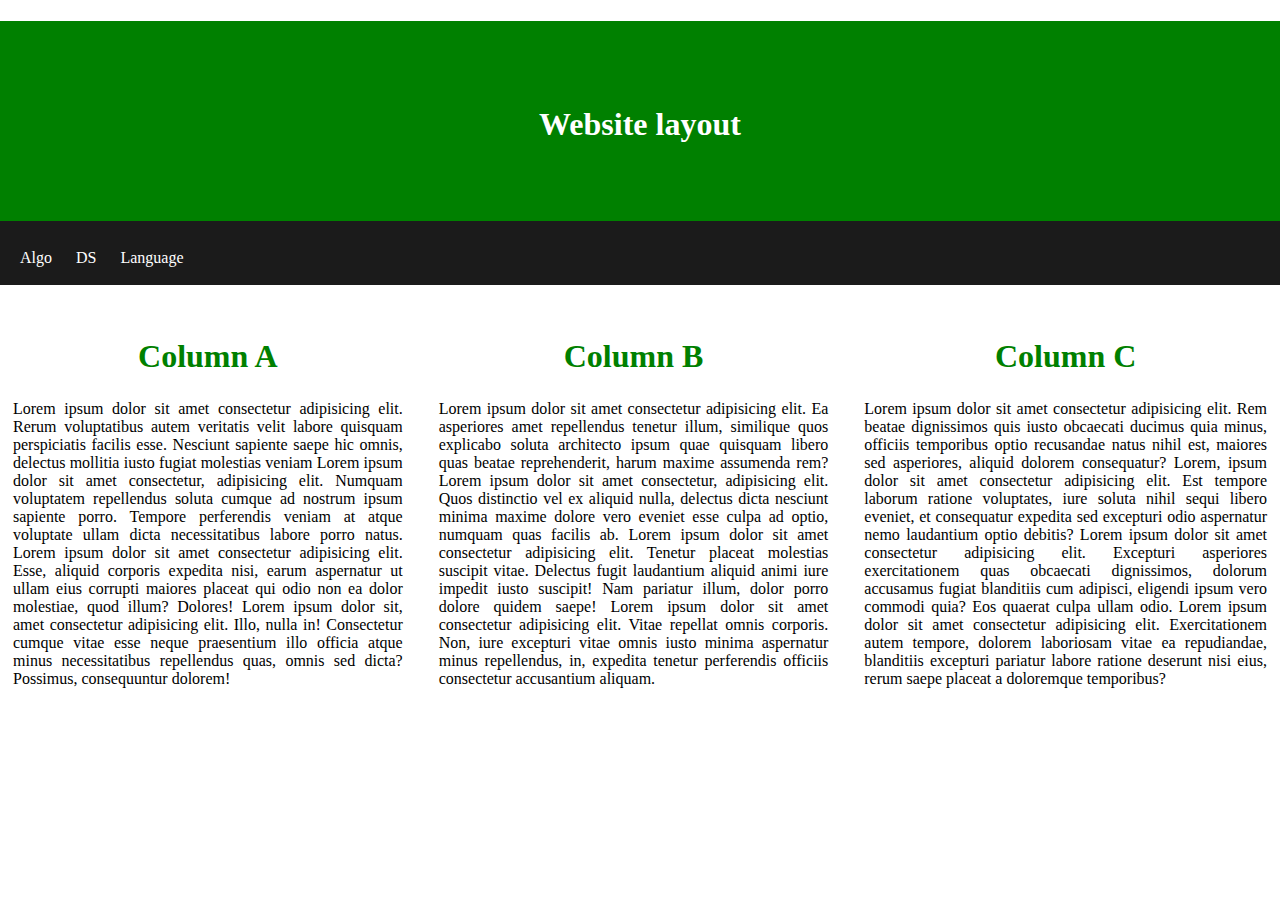
<file: Sir Ghous Assignments/Assignment 1/index.html>
<!DOCTYPE html>
<html lang="en">
  <head>
    <meta charset="UTF-8" />
    <meta name="viewport" content="width=device-width, initial-scale=1.0" />
    <title>Website layout</title>

    <style>
      #divv {
        background-color: green;
        height: 200px;
        width: 100%;
      }

      div > center > h1 {
        color: white;
        width: 100%;
        height: 700px;
      }

      #div2 {
        background-color: rgb(27, 27, 27);
        width: 100%;
        height: 40px;
        padding-top: 12px;
        padding-bottom: 12px;
      }
      body {
        margin: 0;
        padding: 0;
      }

      #p {
        color: white;
      }
      .td {
        color: green;
      }

      .lo {
        color: black;
      }
      #div3 {
        padding: 10px;
      }
      #h1 {
        padding-top: 85px;
      }
    </style>
  </head>
  <body>
    <div id="divv">
      <center>
        <h1 id="h1">Website layout</h1>
      </center>
    </div>
    <div id="div2">
      <p id="p">
        &nbsp;&nbsp;&nbsp;&nbsp;&nbsp;Algo&nbsp;&nbsp;&nbsp;&nbsp;&nbsp;
        DS&nbsp;&nbsp;&nbsp;&nbsp;&nbsp; Language
      </p>
    </div>
    <br />
    <div id="div3">
      <center>
        <table>
          <tr>
            <td class="td">
              <h1 align="center">Column A</h1>
            </td>
            <td></td>
            <td class="td">
              <h1 align="center">Column B</h1>
            </td>
            <td></td>
            <td class="td"><h1 align="center">Column C</h1></td>
          </tr>
          <tr>
            <td align="justify" class="lo">
              Lorem ipsum dolor sit amet consectetur adipisicing elit. Rerum
              voluptatibus autem veritatis velit labore quisquam perspiciatis
              facilis esse. Nesciunt sapiente saepe hic omnis, delectus mollitia
              iusto fugiat molestias veniam Lorem ipsum dolor sit amet
              consectetur, adipisicing elit. Numquam voluptatem repellendus
              soluta cumque ad nostrum ipsum sapiente porro. Tempore perferendis
              veniam at atque voluptate ullam dicta necessitatibus labore porro
              natus. Lorem ipsum dolor sit amet consectetur adipisicing elit.
              Esse, aliquid corporis expedita nisi, earum aspernatur ut ullam
              eius corrupti maiores placeat qui odio non ea dolor molestiae,
              quod illum? Dolores! Lorem ipsum dolor sit, amet consectetur
              adipisicing elit. Illo, nulla in! Consectetur cumque vitae esse
              neque praesentium illo officia atque minus necessitatibus
              repellendus quas, omnis sed dicta? Possimus, consequuntur dolorem!
            </td>
            <td>&nbsp;&nbsp;&nbsp;&nbsp;&nbsp;&nbsp;&nbsp;</td>
            <td class="lo" align="justify">
              Lorem ipsum dolor sit amet consectetur adipisicing elit. Ea
              asperiores amet repellendus tenetur illum, similique quos
              explicabo soluta architecto ipsum quae quisquam libero quas beatae
              reprehenderit, harum maxime assumenda rem? Lorem ipsum dolor sit
              amet consectetur, adipisicing elit. Quos distinctio vel ex aliquid
              nulla, delectus dicta nesciunt minima maxime dolore vero eveniet
              esse culpa ad optio, numquam quas facilis ab. Lorem ipsum dolor
              sit amet consectetur adipisicing elit. Tenetur placeat molestias
              suscipit vitae. Delectus fugit laudantium aliquid animi iure
              impedit iusto suscipit! Nam pariatur illum, dolor porro dolore
              quidem saepe! Lorem ipsum dolor sit amet consectetur adipisicing
              elit. Vitae repellat omnis corporis. Non, iure excepturi vitae
              omnis iusto minima aspernatur minus repellendus, in, expedita
              tenetur perferendis officiis consectetur accusantium aliquam.
            </td>
            <td>&nbsp;&nbsp;&nbsp;&nbsp;&nbsp;&nbsp;&nbsp;</td>
            <td class="lo" align="justify">
              Lorem ipsum dolor sit amet consectetur adipisicing elit. Rem
              beatae dignissimos quis iusto obcaecati ducimus quia minus,
              officiis temporibus optio recusandae natus nihil est, maiores sed
              asperiores, aliquid dolorem consequatur? Lorem, ipsum dolor sit
              amet consectetur adipisicing elit. Est tempore laborum ratione
              voluptates, iure soluta nihil sequi libero eveniet, et consequatur
              expedita sed excepturi odio aspernatur nemo laudantium optio
              debitis? Lorem ipsum dolor sit amet consectetur adipisicing elit.
              Excepturi asperiores exercitationem quas obcaecati dignissimos,
              dolorum accusamus fugiat blanditiis cum adipisci, eligendi ipsum
              vero commodi quia? Eos quaerat culpa ullam odio. Lorem ipsum dolor
              sit amet consectetur adipisicing elit. Exercitationem autem
              tempore, dolorem laboriosam vitae ea repudiandae, blanditiis
              excepturi pariatur labore ratione deserunt nisi eius, rerum saepe
              placeat a doloremque temporibus?
            </td>
          </tr>
        </table>
      </center>
    </div>
  </body>
</html>
</file>
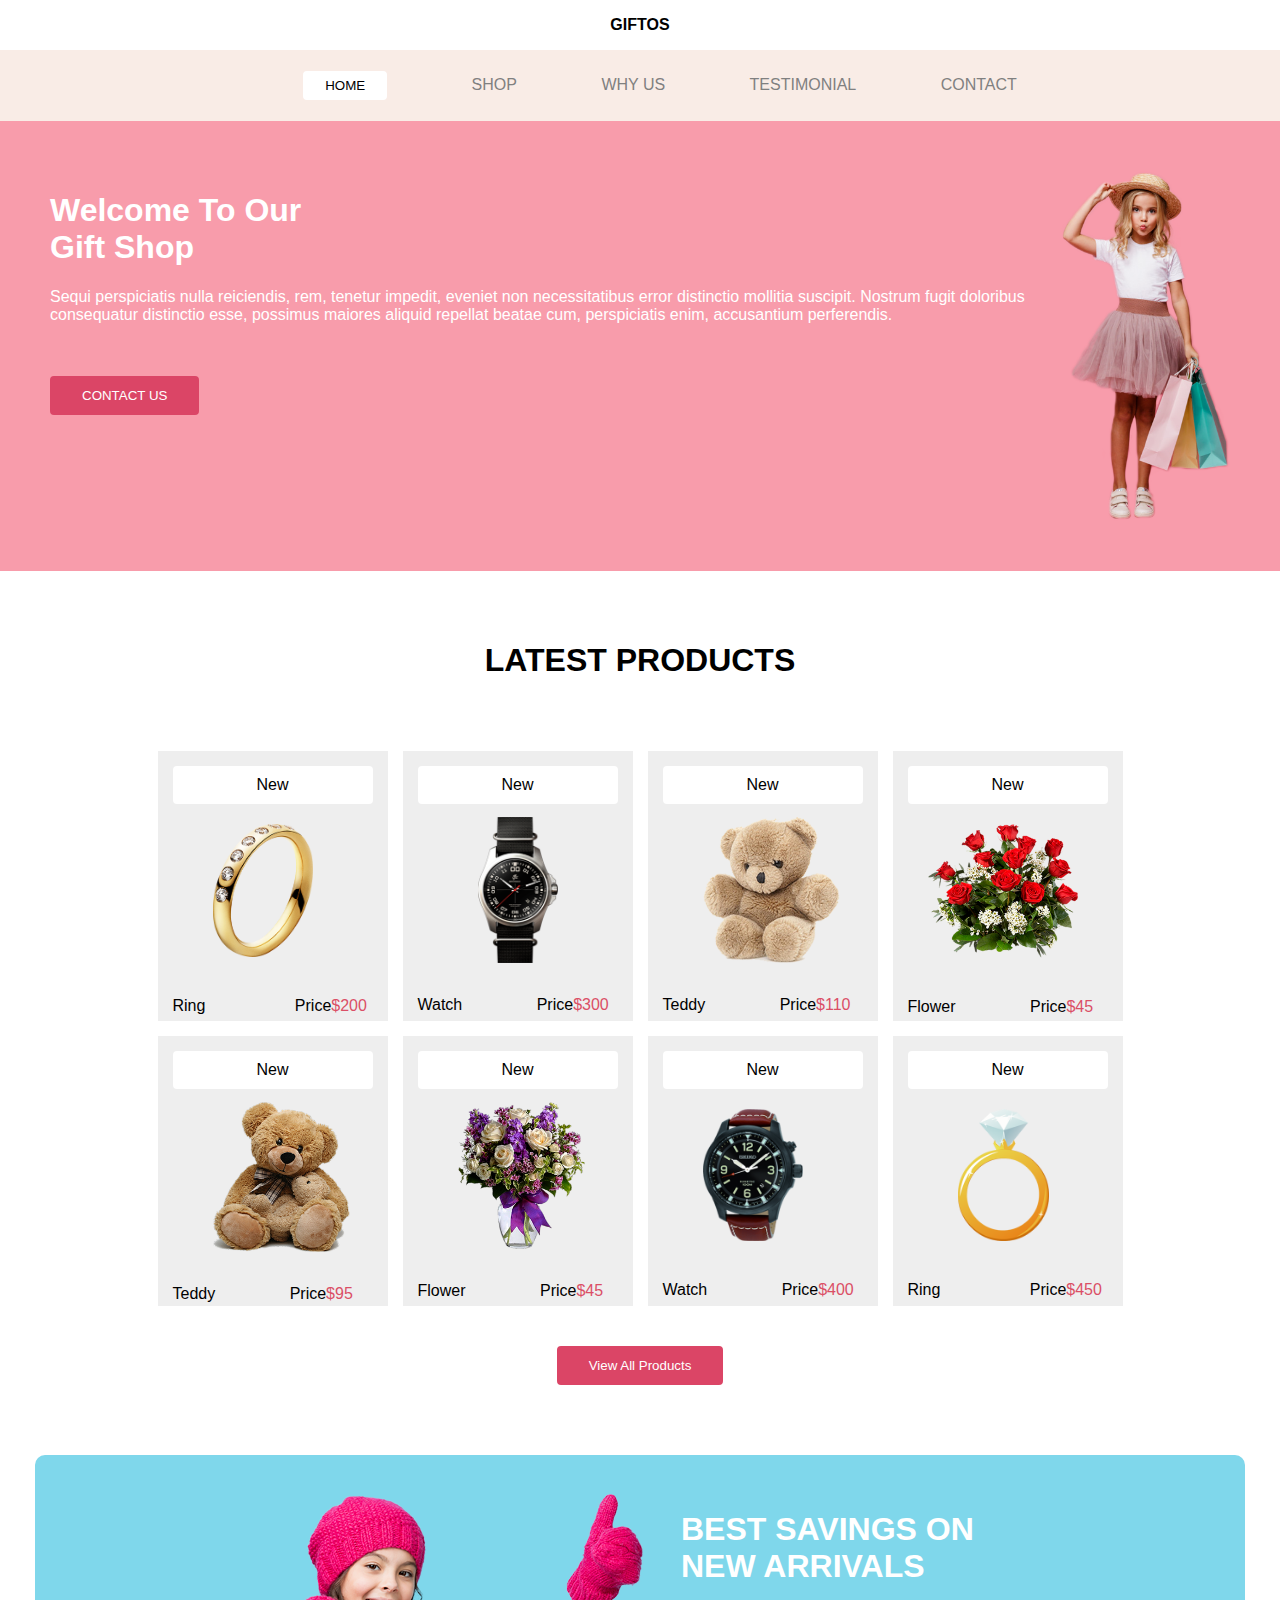
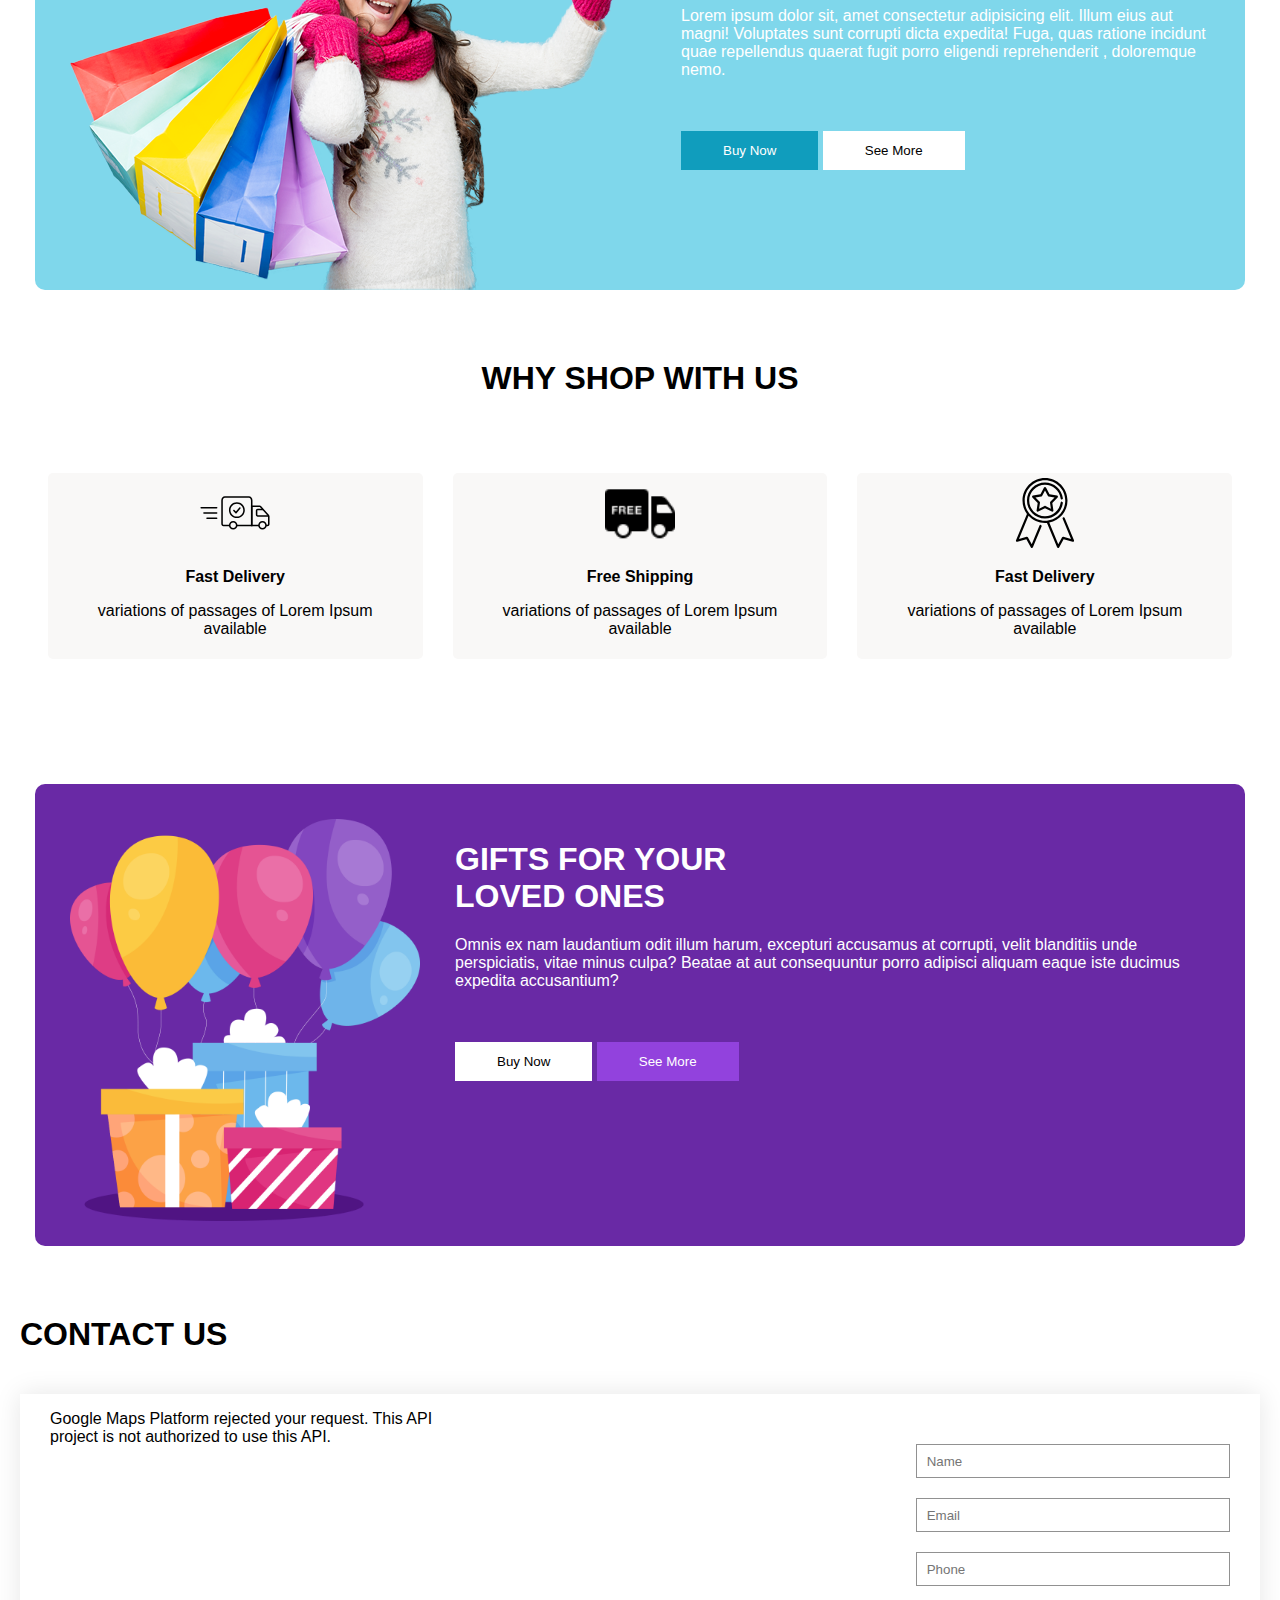
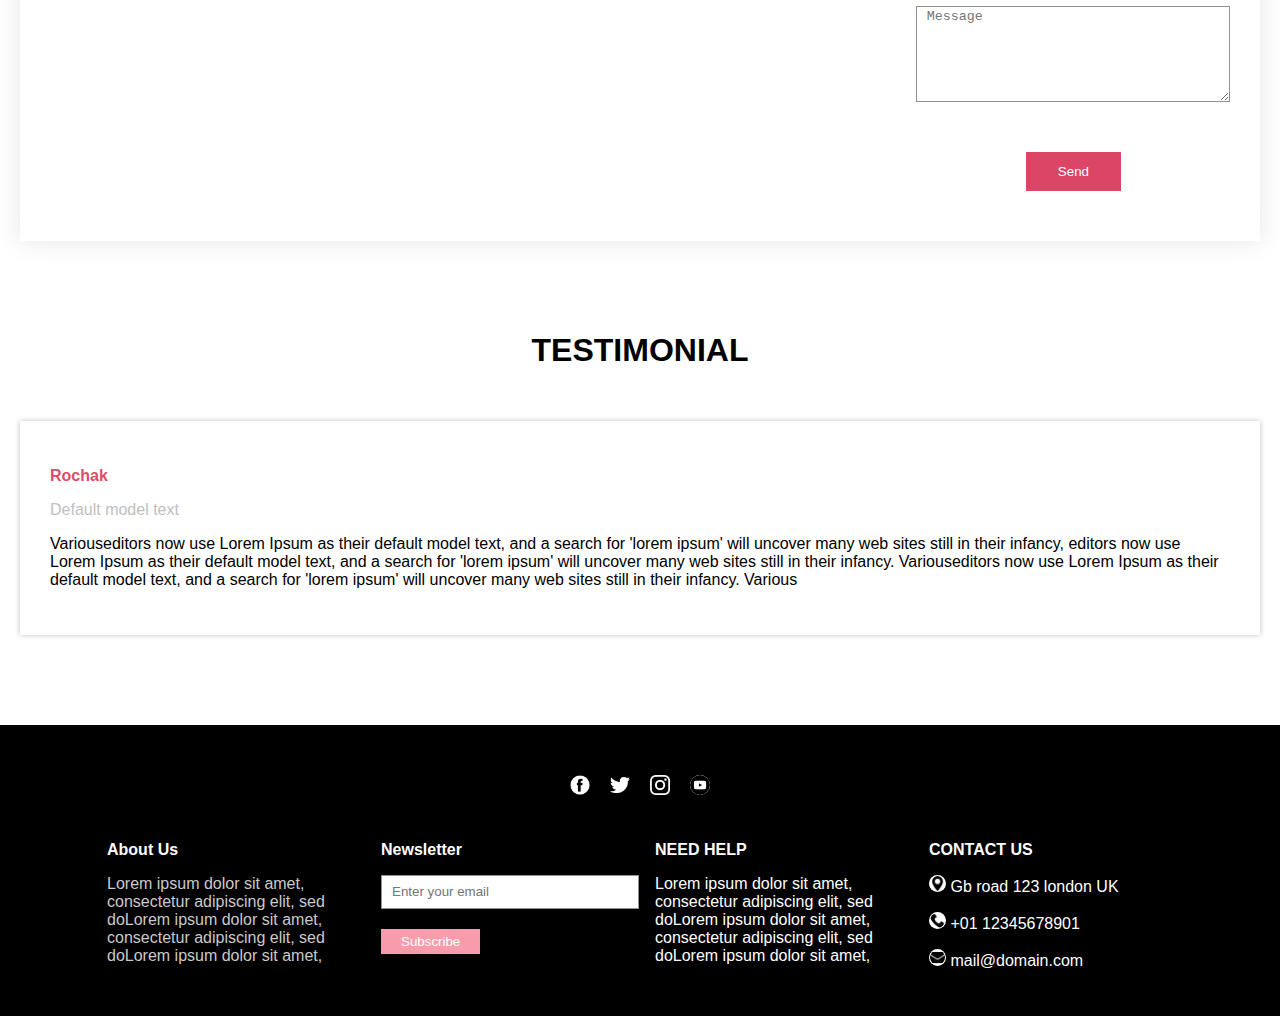
<file: Sir Khurram khan/Assignment 2/index.html>
<!DOCTYPE html>
<html lang="en">
<head>
    <meta charset="UTF-8">
    <meta name="viewport" content="width=device-width, initial-scale=1.0">
    <title>My Website</title>
    <link rel="stylesheet" href="style.css">
</head>
<body>
    <div>
        <p class="giftos">GIFTOS</p>
    </div>    
    <nav>
            <ul class="nav">
                <li><button class="white-button">HOME</button></li>
                <li><a href="./pages/shop.html">SHOP</a></li>
            <li><a href="./pages/why.html">WHY US</a></li>
            <li><a href="./pages/testimonial.html">TESTIMONIAL</a></li>
            <li><a href="./pages/contact.html">CONTACT</a></li>
        </ul>
    </nav>
    <div>
        <div class="pink">
            <div class="inline1">
                
                <div>
                    <h1>Welcome To Our <br>Gift Shop</h1>
                    <p>
                        Sequi perspiciatis nulla reiciendis, rem, tenetur impedit, eveniet non necessitatibus error distinctio mollitia suscipit. Nostrum fugit doloribus consequatur distinctio esse, possimus maiores aliquid repellat beatae cum, perspiciatis enim, accusantium perferendis.
                    </p>
                    <br>
                    <br>
                    <button class="contact-button">CONTACT US</button>
                </div>

                <div>
                    <img class="slider" src="./images/slider-img.png">
                </div>
            </div>
        </div>
    </div>
</div>

<div class="whitediv">
    <h1 class="align-center">LATEST PRODUCTS</h1>
</div>
<div class="boxes-parent">

    <div class="inlin-block">
        <div class="new">
            New
        </div>
        <img class="img" src="./images/ring.png">
        <p class="price">Ring Price<span class="red">$200</span></p>
    </div>
    
    <div class="inlin-block">
        <div class="new">
            New
        </div>
        <img class="img1" src="./images/watch.png">
        <p class="price2">Watch Price<span class="red">$300</span></p>
    
    </div><div class="inlin-block">
        <div class="new">
            New
        </div>
        <img class="img4" src="./images/bear.png">
        <p class="price2">Teddy Price<span class="red">$110</span></p>
    
    </div>
    <div class="inlin-block">
        <div class="new">
            New
        </div>
        <img class="img3" src="./images/rose.png">
        <p class="price2">Flower Price<span class="red">$45</span></p>
    </div>
</div>


<div class="boxes-parent1">
    <div class="inlin-block">
        <div class="new">
            New
        </div>
        <img class="img4" src="./images/bear2.png">
        <p class="price2">Teddy Price<span class="red">$95</span></p>
        
    </div>
    <div class="inlin-block">
        <div class="new">
            New
        </div>
        <img class="img5" src="./images/flower.png">
        <p class="price2">Flower Price<span class="red">$45</span></p>
    </div>
    <div class="inlin-block">
        <div class="new">
            New
        </div>
        <img class="img" src="./images/watch2.png">
        <p class="price2">Watch Price<span class="red">$400</span></p>
    
    </div>
    <div class="inlin-block">
        <div class="new">
            New
        </div>
        <img class="img7" src="./images/ring2.png">
        <p class="price">Ring Price<span class="red">$450</span></p>
    </div>
</div>
<div class="contact-button-parent">
    <button class="contact-button">View All Products</button>
</div>



<div class="blue">
    <div class="girl"><img src="./images/saving-img.png"></div>
    <div>
        <h1>BEST SAVINGS ON <br>NEW ARRIVALS</h1>
        <p>
            Lorem ipsum dolor sit, amet consectetur adipisicing elit. Illum eius aut magni! Voluptates sunt corrupti
            dicta expedita! Fuga, quas ratione incidunt quae repellendus quaerat fugit porro eligendi reprehenderit
            , doloremque nemo.
        </p>
        <br>
        <br>
        <button class="same colorblue">Buy Now</button>
        <button class="same colorwhite">See More</button>
    </div>
</div>
    
    <div style="text-align: center;"><h1>WHY SHOP WITH US</h1></div>
    <div class="div-parent">
        <div class="boxes">
            <img width="70px" src="./images/delivery-truck-9158.svg">
            <p><b>Fast Delivery</b></p>
            <p>variations of passages of Lorem Ipsum <br>available</p>
        </div>

        <div class="boxes">
            <img width="70px" src="./images/icons8-shipping-50.png">
            <p><b>Free Shipping</b></p>
            <p>variations of passages of Lorem Ipsum <br>available</p>
        </div>
        
        <div class="boxes">
            <img width="70px" src="./images/best.svg">
            <p><b>Fast Delivery</b></p>
            <p>variations of passages of Lorem Ipsum <br>available</p>
        </div>
    </div>

    <div class="purple">
        <div class="bullons"><img width="350px" src="./images/bullons.png"></div>
        <div>
            <h1>GIFTS FOR YOUR <br>LOVED ONES</h1>
            <p>
                Omnis ex nam laudantium odit illum harum, excepturi accusamus at corrupti, velit blanditiis unde
                perspiciatis, vitae minus culpa? Beatae at aut consequuntur porro adipisci aliquam eaque iste 
                ducimus expedita accusantium?
            </p>
            <br>
            <br>
            <button class="same colorwhite">Buy Now</button>
            <button class="same colorpurple">See More</button>
        </div>
    </div>

    <div class="contact-us">
        <h1 style="text-transform: uppercase; padding-left: 20px;">Contact Us</h1>
    </div>

    <div class="box-shadow">
        <div class="cba"><p>Google Maps Platform rejected your request. This API project is not authorized to use this API.</p></div>
       <div class="inputs">
           <div class="inputs-chlid">
               <input class="block" placeholder="Name" type="text">
               <input class="block" placeholder="Email" type="email">
               <input class="block" placeholder="Phone" type="number">
               <textarea name="message" class="block1" placeholder="Message" cols="50" rows="6"></textarea>
               <div class="abc">
                   <form action="./index.html">
                       <input type="button" class="contact-button1" value="Send">
                    </form>
                </div>
            </div>
        </div>
    </div>
    
    <div>
        <h1 class="testimonial">TESTIMONIAL</h1>
    </div>

    <div class="box">
        <p><b style="color: #db4f66;">Rochak</b></p>
        <p style="color: #bfc0c0;">Default model text</p>
        <P>Variouseditors now use Lorem Ipsum as their default model text, and a search for 'lorem ipsum' will uncover
             many web sites still in their infancy, editors now use Lorem Ipsum as their default model text, and a
              search for 'lorem ipsum' will uncover many web sites still in their infancy. Variouseditors now use 
              Lorem Ipsum as their default model text, and a search for 'lorem ipsum' will uncover many web sites
               still in their infancy. Various</P>
    </div>

    <div class="main">
        <div class="main-child1">
            <img class="imageabc" src="./images/facebook-icon-round-white-first-aid-symbol-logo-trademark-transparent-png-839181-removebg-preview.png">
            <img class="imageabc"  src="./images/twitter.png">
            <img class="imageabc" src="./images/instagram.png">
            <img style="background-color: white; border-radius: 50px;" class="imageabc" src="./images/youtube.png">
        </div>
        <div class="flex">
            <div class="samediv">
                <p><b>About Us</b></p>
                <p class="gray">
                    Lorem ipsum dolor sit amet, consectetur 
                    adipiscing elit, sed doLorem ipsum dolor sit amet, consectetur adipiscing elit, sed
                     doLorem ipsum dolor sit amet,
                </p>
            </div>

            <div class="samediv">
                <p>
                    <b>Newsletter</b>
                    
                </p>

                <input class="block2" placeholder="Enter your email" type="email" name="email">

                
                
                
                    <button class="subscribe">Subscribe</button>
                
            </div>

            <div class="samediv">
                <p><b>NEED HELP</b></p>
                <p>Lorem ipsum dolor sit amet, consectetur adipiscing elit, 
                    sed doLorem ipsum dolor sit amet, consectetur adipiscing elit, sed
                     doLorem ipsum dolor sit amet,</p>
            </div>

            <div class="samediv">
                <p>
                    <b>    
                CONTACT US
                </b>
            </p>

            <p><img class="icon" src="./images/map.png"> Gb road 123 london UK</p>
            <p><img class="icon" src="./images/phone.png"> +01 12345678901</p>
            <p><img class="icon" src="./images/mail.png"> mail@domain.com</p>

            </div>
        </div>
    </div>

</body>
</html>
</file>
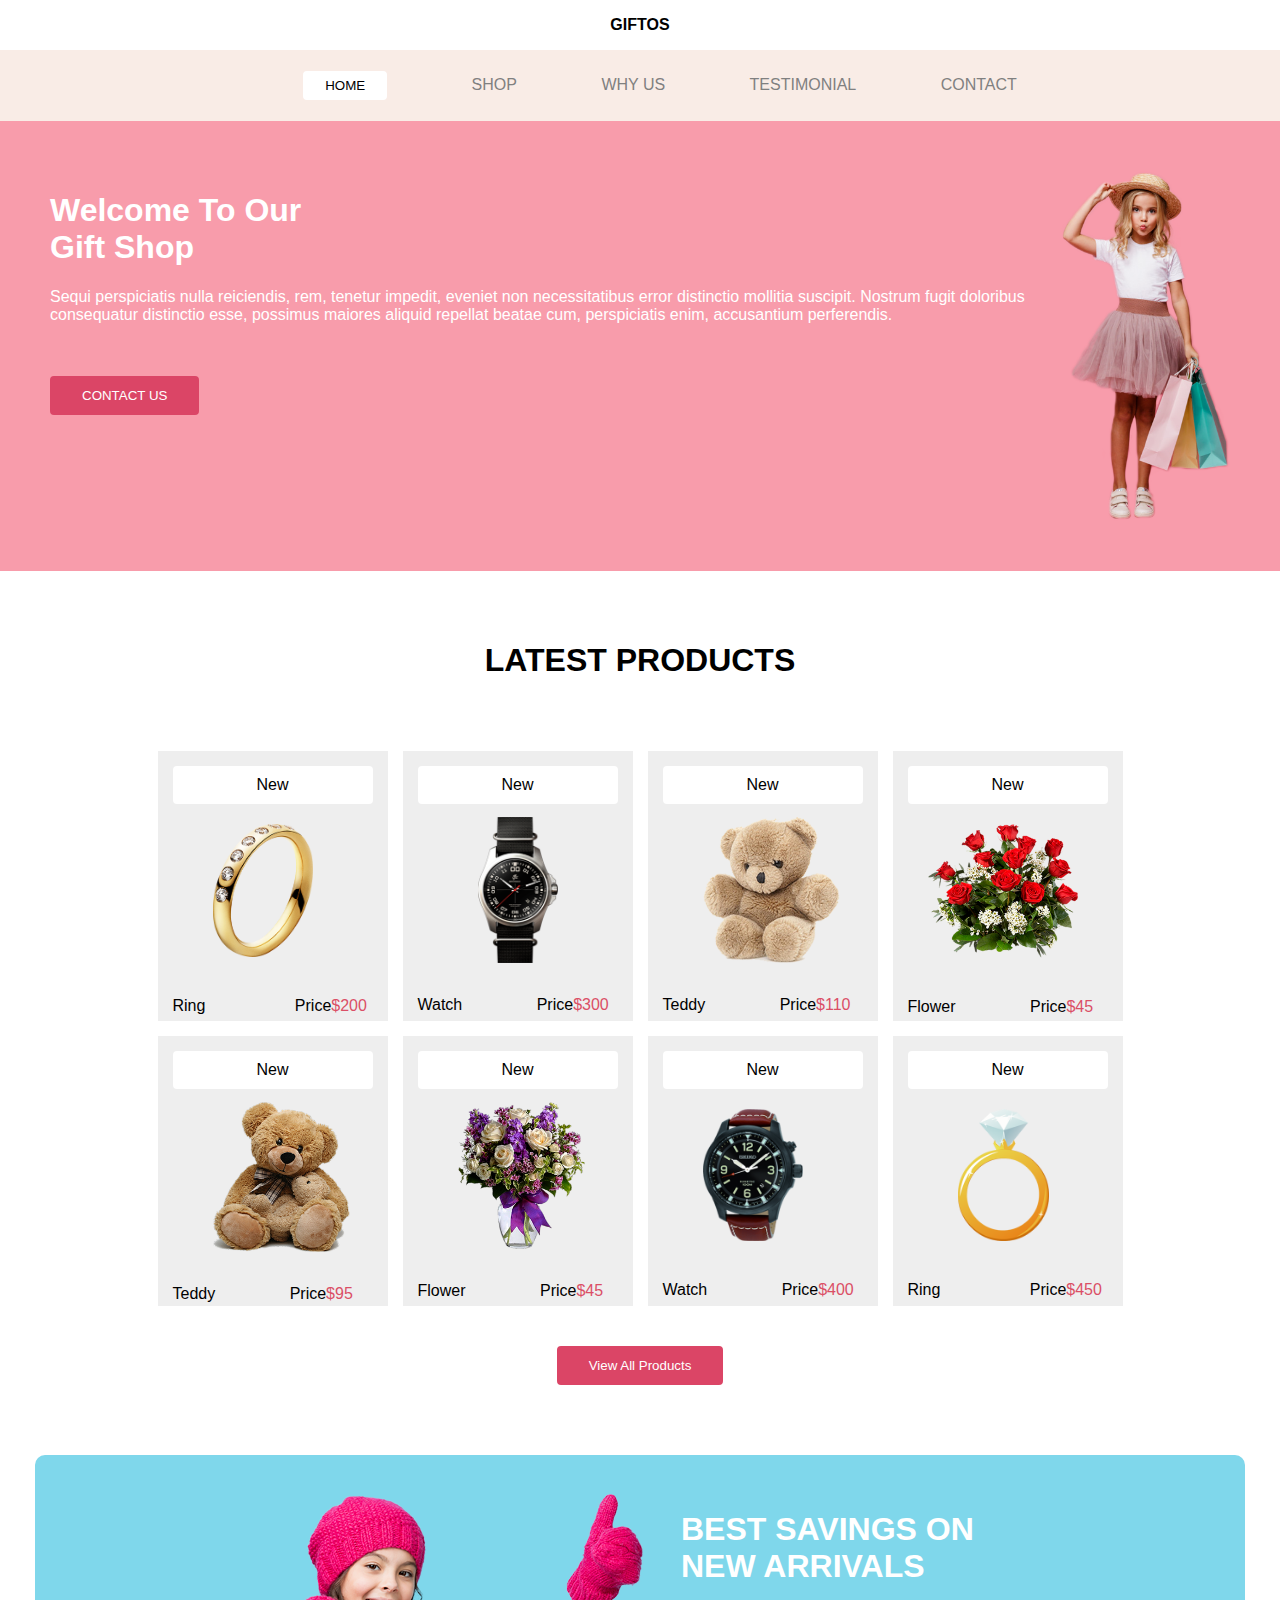
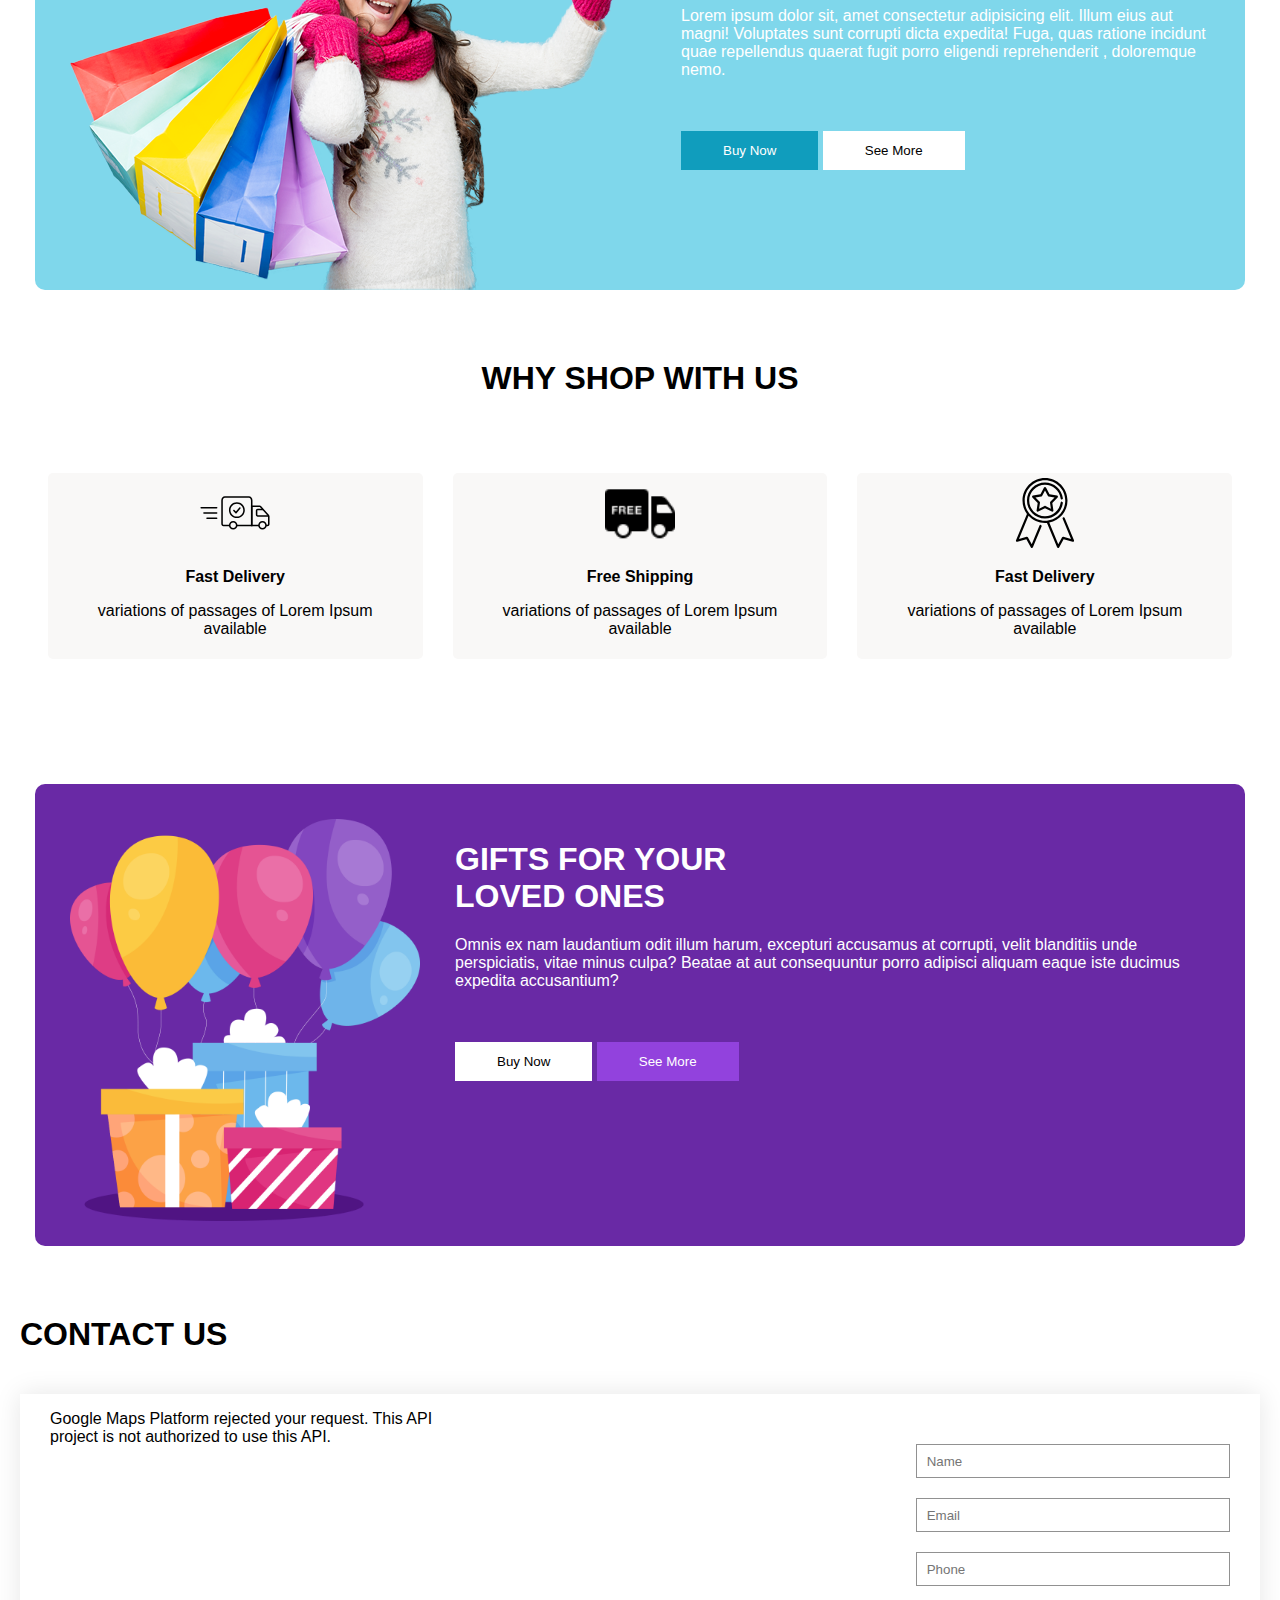
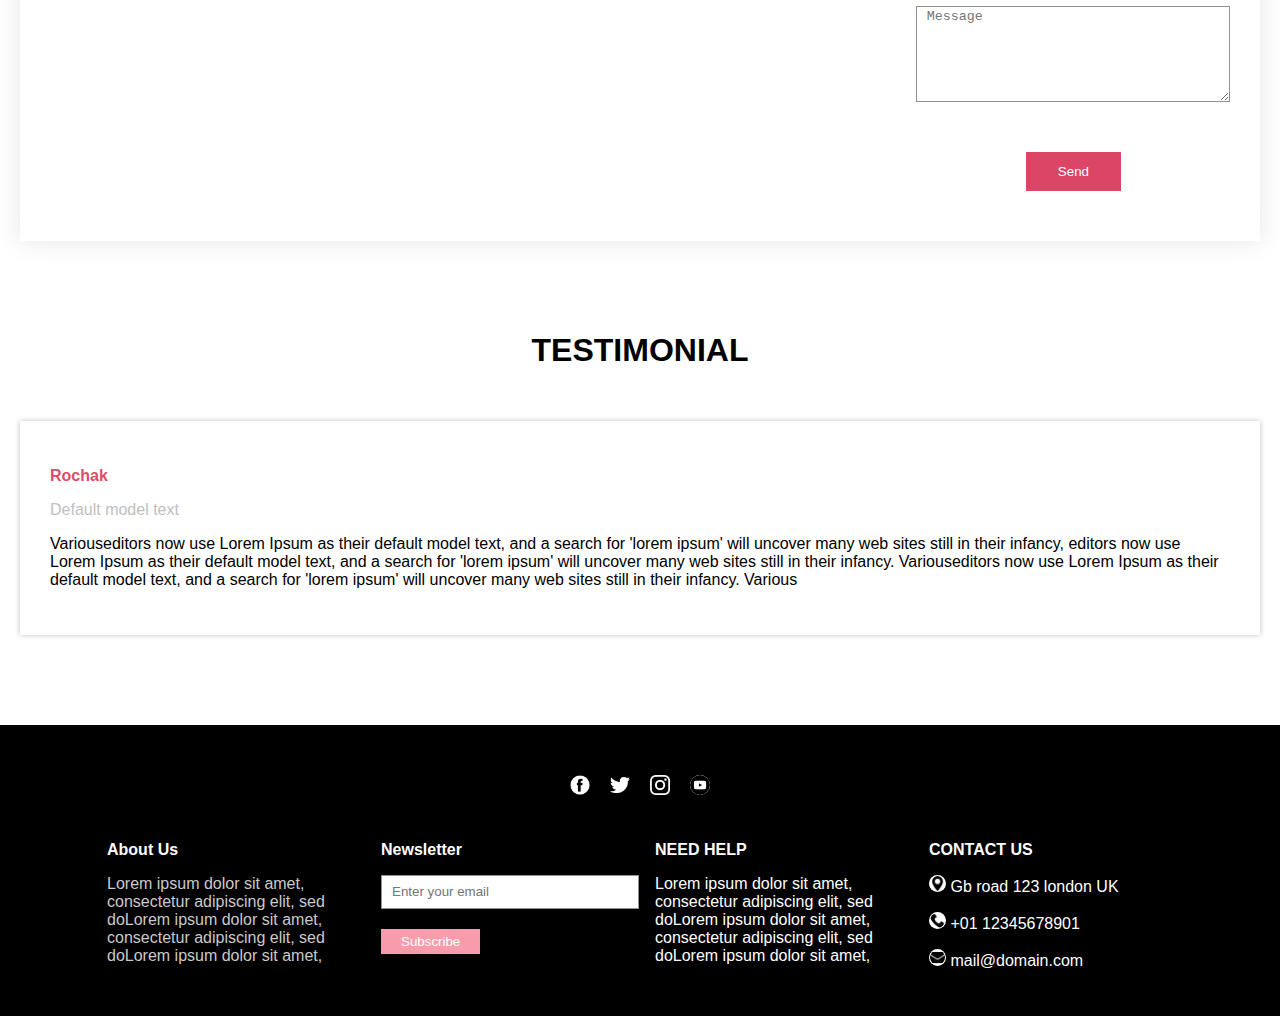
<file: Sir Khurram khan/Assignment 3/index.html>
<!DOCTYPE html>
<html lang="en">
<head>
    <meta charset="UTF-8">
    <meta name="viewport" content="width=device-width, initial-scale=1.0">
    <title>My Website</title>
    <link rel="stylesheet" href="style.css">
</head>
<body>
    <div>
        <p class="giftos">GIFTOS</p>
    </div>    
    <nav>
            <ul class="nav">
                <li><button class="white-button">HOME</button></li>
                <li><a href="./pages/shop.html">SHOP</a></li>
            <li><a href="./pages/why.html">WHY US</a></li>
            <li><a href="./pages/testimonial.html">TESTIMONIAL</a></li>
            <li><a href="./pages/contact.html">CONTACT</a></li>
        </ul>
    </nav>
    <div>
        <div class="pink">
            <div class="inline1">
                
                <div>
                    <h1>Welcome To Our <br>Gift Shop</h1>
                    <p>
                        Sequi perspiciatis nulla reiciendis, rem, tenetur impedit, eveniet non necessitatibus error distinctio mollitia suscipit. Nostrum fugit doloribus consequatur distinctio esse, possimus maiores aliquid repellat beatae cum, perspiciatis enim, accusantium perferendis.
                    </p>
                    <br>
                    <br>
                    <button class="contact-button">CONTACT US</button>
                </div>

                <div>
                    <img class="slider" src="./images/slider-img.png">
                </div>
            </div>
        </div>
    </div>
</div>

<div class="whitediv">
    <h1 class="align-center">LATEST PRODUCTS</h1>
</div>


<div class="boxes-parent">

   <a class="ordersite" href="./pages/order.html"><div class="inlin-block">
        <div class="new">
            New
        </div>
        <img class="img" src="./images/ring.png">
        <p class="price">Ring Price<span class="red">$200</span></p>
    </div></a>
    
    <a class="ordersite" href="./pages/order.html"><div class="inlin-block">
        <div class="new">
            New
        </div>
        <img class="img1" src="./images/watch.png">
        <p class="price2">Watch Price<span class="red">$300</span></p>
    
    </div></a>

    <a class="ordersite" href="./pages/order.html"><div class="inlin-block">
        <div class="new">
            New
        </div>
        <img class="img4" src="./images/bear.png">
        <p class="price2">Teddy Price<span class="red">$110</span></p>
    
    </div></a>

    <a class="ordersite" href="./pages/order.html"><div class="inlin-block">
        <div class="new">
            New
        </div>
        <img class="img3" src="./images/rose.png">
        <p class="price2">Flower Price<span class="red">$45</span></p>
    </div></a>

</div>


<div class="boxes-parent1">
    <a class="ordersite" href="./pages/order.html"><div class="inlin-block">
        <div class="new">
            New
        </div>
        <img class="img4" src="./images/bear2.png">
        <p class="price2">Teddy Price<span class="red">$95</span></p>
        
    </div></a>

    <a class="ordersite" href="./pages/order.html"><div class="inlin-block">
        <div class="new">
            New
        </div>
        <img class="img5" src="./images/flower.png">
        <p class="price2">Flower Price<span class="red">$45</span></p>
    </div></a>


   <a class="ordersite" href="./pages/order.html"><div class="inlin-block">
        <div class="new">
            New
        </div>
        <img class="img" src="./images/watch2.png">
        <p class="price2">Watch Price<span class="red">$400</span></p>
    
    </div></a>

    <a class="ordersite" href="./pages/order.html"><div class="inlin-block">
        <div class="new">
            New
        </div>
        <img class="img7" src="./images/ring2.png">
        <p class="price">Ring Price<span class="red">$450</span></p>
    </div></a>

</div>
<div class="contact-button-parent">
    <button class="contact-button">View All Products</button>
</div>



<div class="blue">
    <div class="girl"><img src="./images/saving-img.png"></div>
    <div>
        <h1>BEST SAVINGS ON <br>NEW ARRIVALS</h1>
        <p>
            Lorem ipsum dolor sit, amet consectetur adipisicing elit. Illum eius aut magni! Voluptates sunt corrupti
            dicta expedita! Fuga, quas ratione incidunt quae repellendus quaerat fugit porro eligendi reprehenderit
            , doloremque nemo.
        </p>
        <br>
        <br>
        <button class="same colorblue">Buy Now</button>
        <button class="same colorwhite">See More</button>
    </div>
</div>
    
    <div style="text-align: center;"><h1>WHY SHOP WITH US</h1></div>
    <div class="div-parent">
        <div class="boxes">
            <img width="70px" src="./images/delivery-truck-9158.svg">
            <p><b>Fast Delivery</b></p>
            <p>variations of passages of Lorem Ipsum <br>available</p>
        </div>

        <div class="boxes">
            <img width="70px" src="./images/icons8-shipping-50.png">
            <p><b>Free Shipping</b></p>
            <p>variations of passages of Lorem Ipsum <br>available</p>
        </div>
        
        <div class="boxes">
            <img width="70px" src="./images/best.svg">
            <p><b>Fast Delivery</b></p>
            <p>variations of passages of Lorem Ipsum <br>available</p>
        </div>
    </div>

    <div class="purple">
        <div class="bullons"><img width="350px" src="./images/bullons.png"></div>
        <div>
            <h1>GIFTS FOR YOUR <br>LOVED ONES</h1>
            <p>
                Omnis ex nam laudantium odit illum harum, excepturi accusamus at corrupti, velit blanditiis unde
                perspiciatis, vitae minus culpa? Beatae at aut consequuntur porro adipisci aliquam eaque iste 
                ducimus expedita accusantium?
            </p>
            <br>
            <br>
            <button class="same colorwhite">Buy Now</button>
            <button class="same colorpurple">See More</button>
        </div>
    </div>

    <div class="contact-us">
        <h1 style="text-transform: uppercase; padding-left: 20px;">Contact Us</h1>
    </div>

    <div class="box-shadow">
        <div class="cba"><p>Google Maps Platform rejected your request. This API project is not authorized to use this API.</p></div>
       <div class="inputs">
           <div class="inputs-chlid">
               <input class="block" placeholder="Name" type="text">
               <input class="block" placeholder="Email" type="email">
               <input class="block" placeholder="Phone" type="number">
               <textarea name="message" class="block1" placeholder="Message" cols="50" rows="6"></textarea>
               <div class="abc">
                   <form action="./index.html">
                       <input type="button" class="contact-button1" value="Send">
                    </form>
                </div>
            </div>
        </div>
    </div>
    
    <div>
        <h1 class="testimonial">TESTIMONIAL</h1>
    </div>

    <div class="box">
        <p><b style="color: #db4f66;">Rochak</b></p>
        <p style="color: #bfc0c0;">Default model text</p>
        <P>Variouseditors now use Lorem Ipsum as their default model text, and a search for 'lorem ipsum' will uncover
             many web sites still in their infancy, editors now use Lorem Ipsum as their default model text, and a
              search for 'lorem ipsum' will uncover many web sites still in their infancy. Variouseditors now use 
              Lorem Ipsum as their default model text, and a search for 'lorem ipsum' will uncover many web sites
               still in their infancy. Various</P>
    </div>

    <div class="main">
        <div class="main-child1">
            <img class="imageabc" src="./images/facebook-icon-round-white-first-aid-symbol-logo-trademark-transparent-png-839181-removebg-preview.png">
            <img class="imageabc"  src="./images/twitter.png">
            <img class="imageabc" src="./images/instagram.png">
            <img style="background-color: white; border-radius: 50px;" class="imageabc" src="./images/youtube.png">
        </div>
        <div class="flex">
            <div class="samediv">
                <p><b>About Us</b></p>
                <p class="gray">
                    Lorem ipsum dolor sit amet, consectetur 
                    adipiscing elit, sed doLorem ipsum dolor sit amet, consectetur adipiscing elit, sed
                     doLorem ipsum dolor sit amet,
                </p>
            </div>

            <div class="samediv">
                <p>
                    <b>Newsletter</b>
                    
                </p>

                <input class="block2" placeholder="Enter your email" type="email" name="email">

                
                
                
                    <button class="subscribe">Subscribe</button>
                
            </div>

            <div class="samediv">
                <p><b>NEED HELP</b></p>
                <p>Lorem ipsum dolor sit amet, consectetur adipiscing elit, 
                    sed doLorem ipsum dolor sit amet, consectetur adipiscing elit, sed
                     doLorem ipsum dolor sit amet,</p>
            </div>

            <div class="samediv">
                <p>
                    <b>    
                CONTACT US
                </b>
            </p>

            <p><img class="icon" src="./images/map.png"> Gb road 123 london UK</p>
            <p><img class="icon" src="./images/phone.png"> +01 12345678901</p>
            <p><img class="icon" src="./images/mail.png"> mail@domain.com</p>

            </div>
        </div>
    </div>

</body>
</html>
</file>
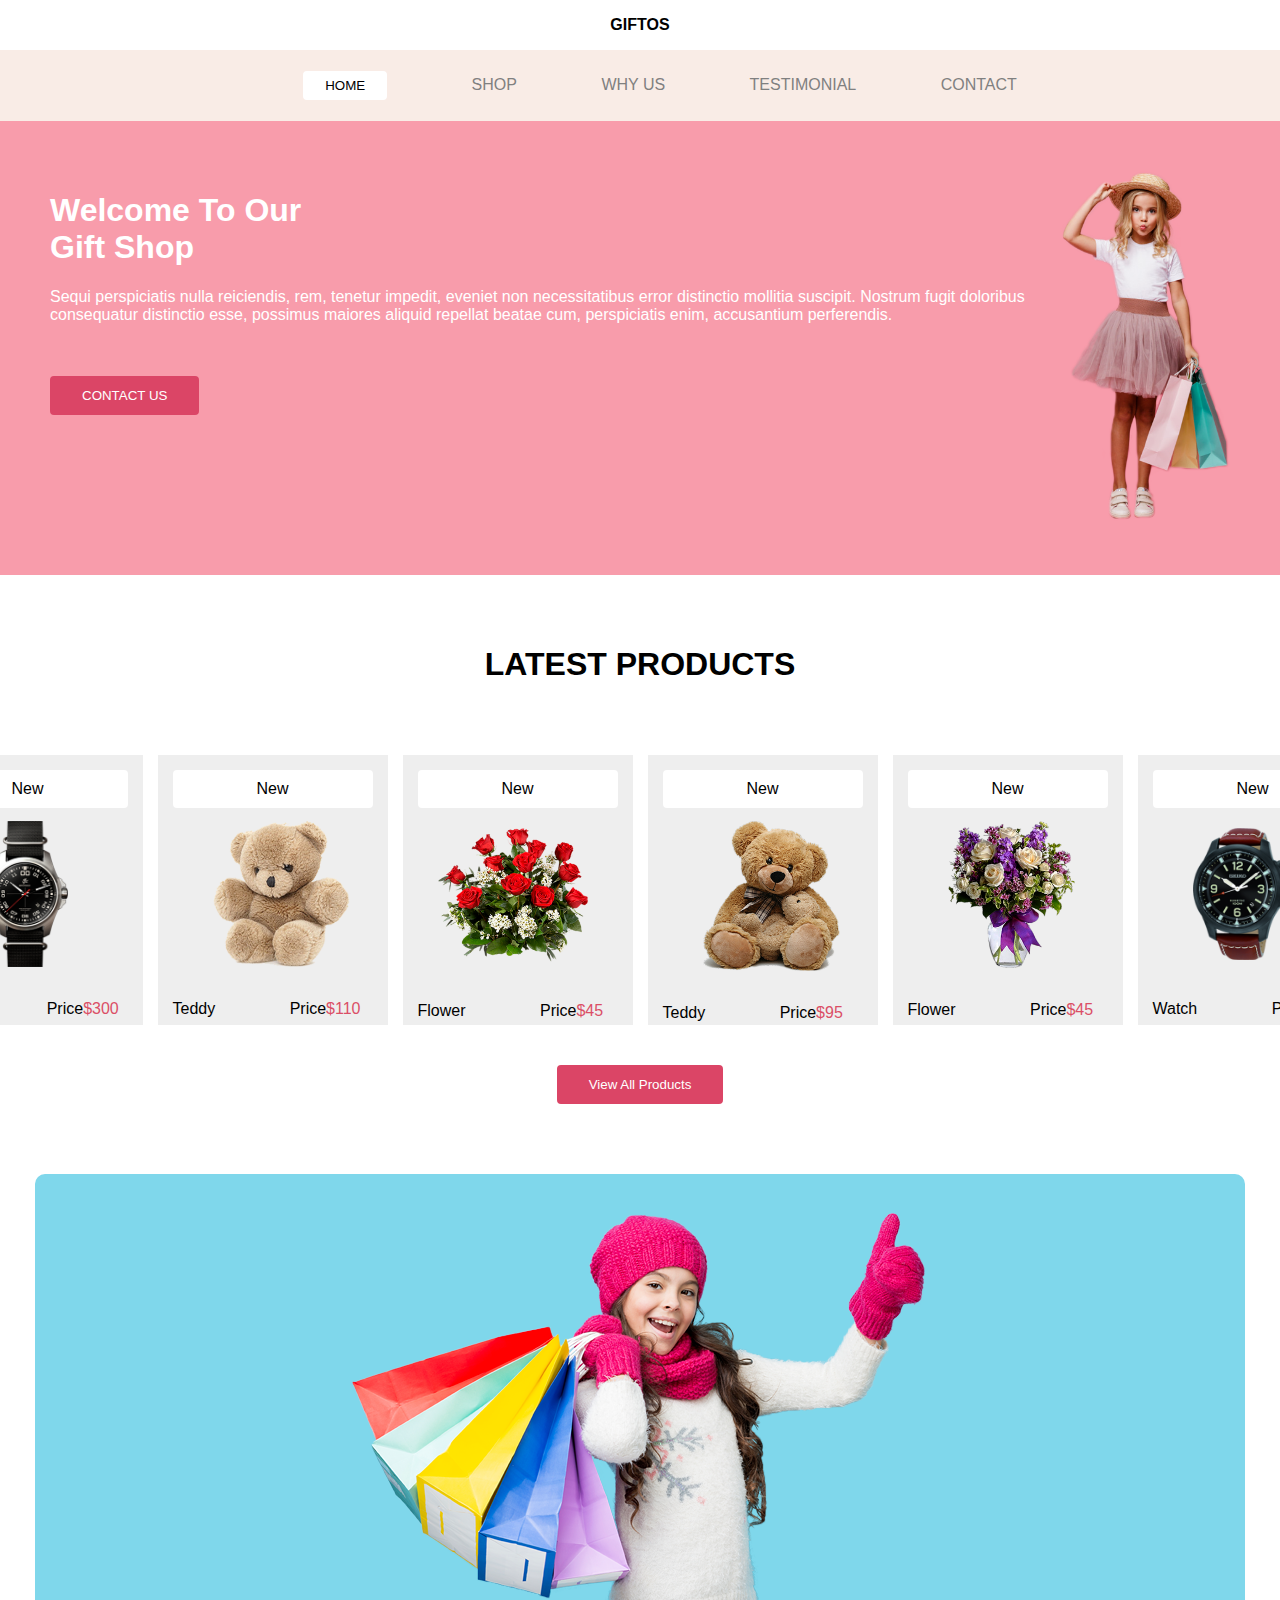
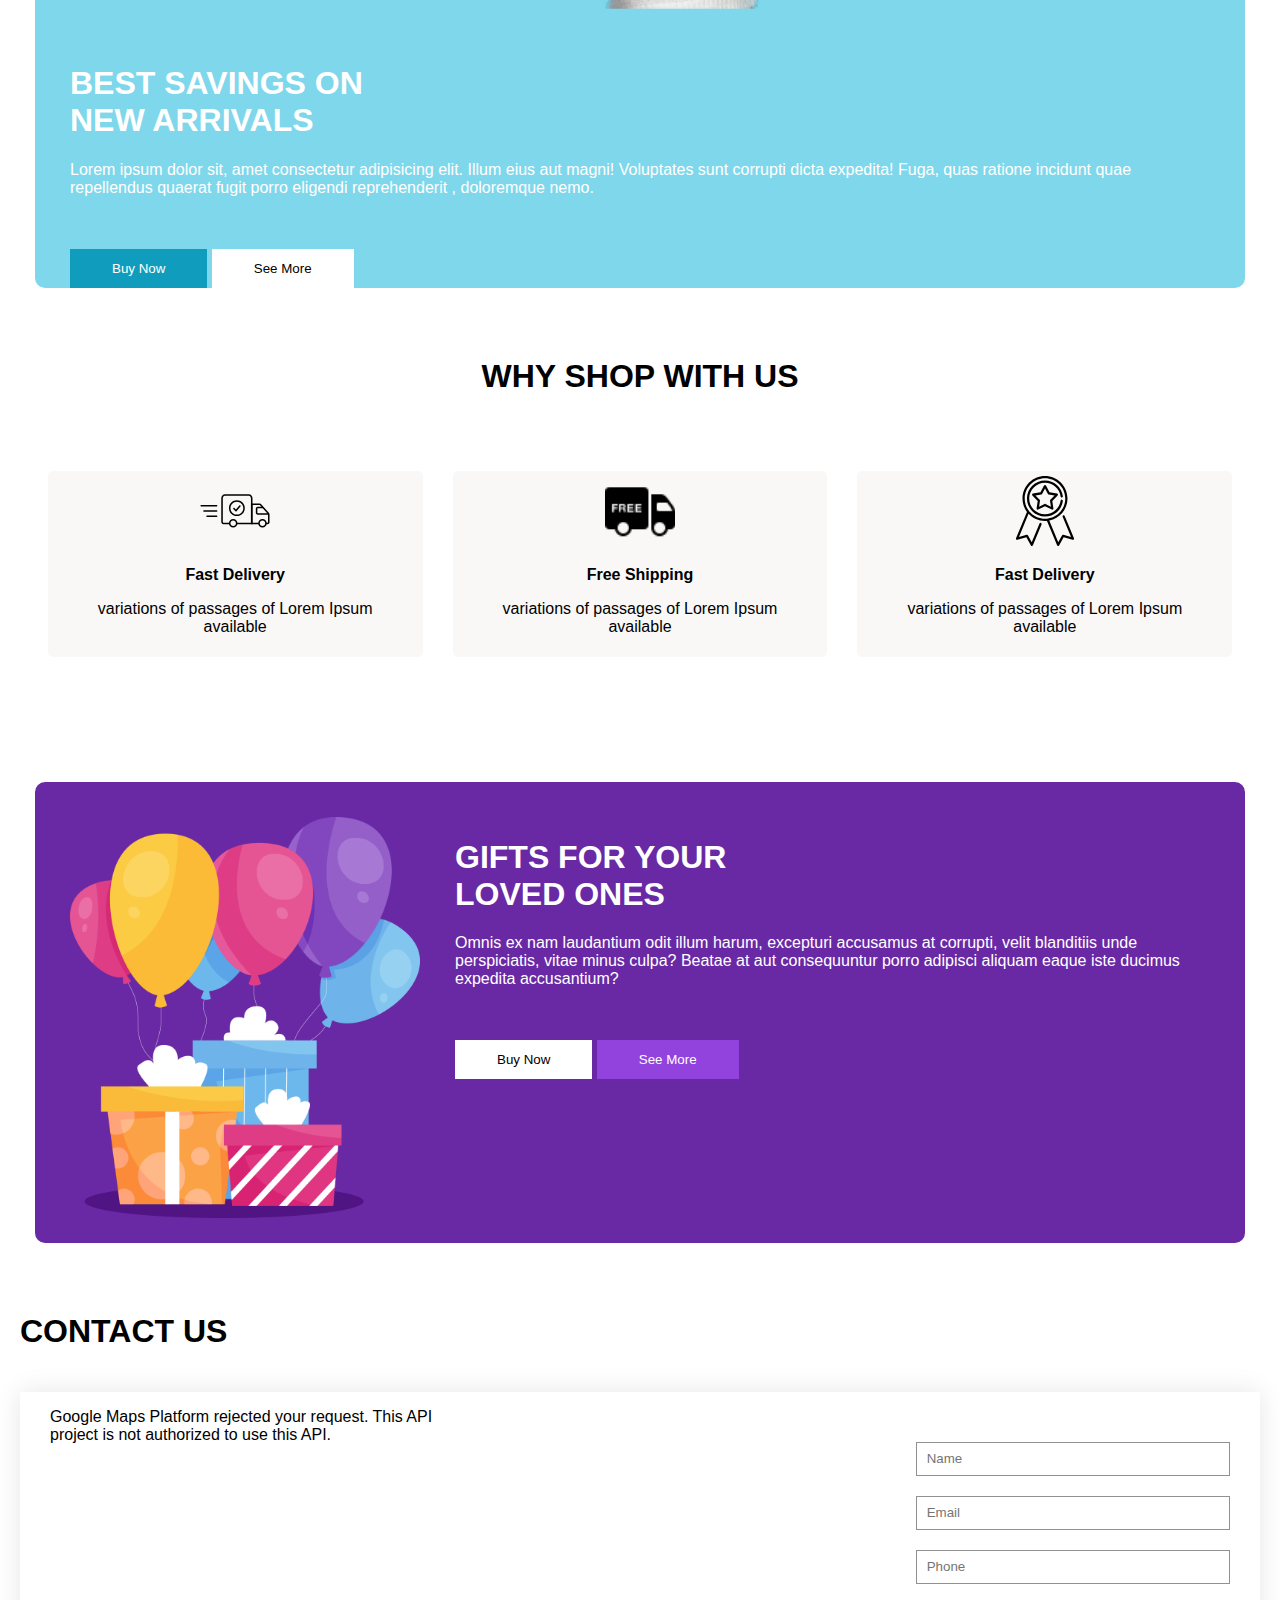
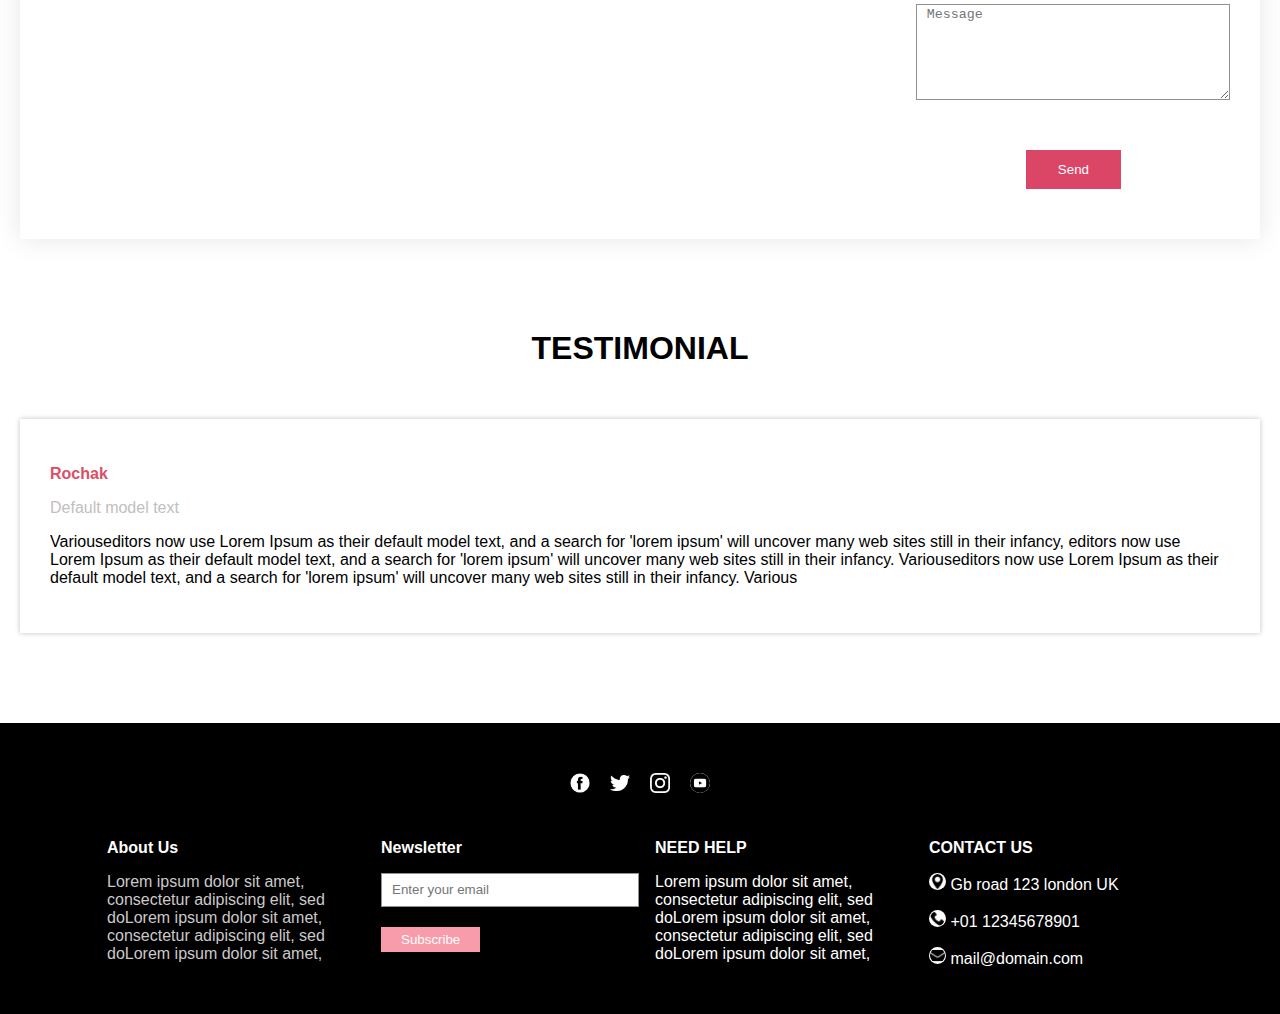
<file: Web and app crash course/Giftos website/index.html>
<!DOCTYPE html>
<html lang="en">
<head>
    <meta charset="UTF-8">
    <meta name="viewport" content="width=device-width, initial-scale=1.0">
    <title>My Website</title>
    <link rel="stylesheet" href="style.css">
</head>
<body>
    <div>
        <p class="giftos">GIFTOS</p>
    </div>    
    <nav>
            <ul class="nav">
                <li><button class="white-button">HOME</button></li>
                <li><a href="./pages/shop.html">SHOP</a></li>
            <li><a href="./pages/why.html">WHY US</a></li>
            <li><a href="./pages/testimonial.html">TESTIMONIAL</a></li>
            <li><a href="./pages/contact.html">CONTACT</a></li>
        </ul>
    </nav>
    <div>
        <div class="pink">
            <div class="inline1">
                
                <div>
                    <h1>Welcome To Our <br>Gift Shop</h1>
                    <p>
                        Sequi perspiciatis nulla reiciendis, rem, tenetur impedit, eveniet non necessitatibus error distinctio mollitia suscipit. Nostrum fugit doloribus consequatur distinctio esse, possimus maiores aliquid repellat beatae cum, perspiciatis enim, accusantium perferendis.
                    </p>
                    <br>
                    <br>
                    <button class="contact-button">CONTACT US</button>
                </div>

                <div>
                    <img class="slider" src="./images/slider-img.png">
                </div>
            </div>
        </div>
    </div>
</div>

<div class="whitediv">
    <h1 class="align-center">LATEST PRODUCTS</h1>
</div>


<div class="boxes-parent">

   <a class="ordersite" href="./pages/order.html"><div class="inlin-block">
        <div class="new">
            New
        </div>
        <img class="img" src="./images/ring.png">
        <p class="price">Ring Price<span class="red">$200</span></p>
    </div></a>
    
    <a class="ordersite" href="./pages/order.html"><div class="inlin-block">
        <div class="new">
            New
        </div>
        <img class="img1" src="./images/watch.png">
        <p class="price2">Watch Price<span class="red">$300</span></p>
    
    </div></a>

    <a class="ordersite" href="./pages/order.html"><div class="inlin-block">
        <div class="new">
            New
        </div>
        <img class="img4" src="./images/bear.png">
        <p class="price2">Teddy Price<span class="red">$110</span></p>
    
    </div></a>

    <a class="ordersite" href="./pages/order.html"><div class="inlin-block">
        <div class="new">
            New
        </div>
        <img class="img3" src="./images/rose.png">
        <p class="price2">Flower Price<span class="red">$45</span></p>
    </div></a>





    <a class="ordersite" href="./pages/order.html"><div class="inlin-block">
        <div class="new">
            New
        </div>
        <img class="img4" src="./images/bear2.png">
        <p class="price2">Teddy Price<span class="red">$95</span></p>
        
    </div></a>

    <a class="ordersite" href="./pages/order.html"><div class="inlin-block">
        <div class="new">
            New
        </div>
        <img class="img5" src="./images/flower.png">
        <p class="price2">Flower Price<span class="red">$45</span></p>
    </div></a>


   <a class="ordersite" href="./pages/order.html"><div class="inlin-block">
        <div class="new">
            New
        </div>
        <img class="img" src="./images/watch2.png">
        <p class="price2">Watch Price<span class="red">$400</span></p>
    
    </div></a>

    <a class="ordersite" href="./pages/order.html"><div class="inlin-block">
        <div class="new">
            New
        </div>
        <img class="img7" src="./images/ring2.png">
        <p class="price">Ring Price<span class="red">$450</span></p>
    </div></a>

</div>
<div class="contact-button-parent">
    <button class="contact-button">View All Products</button>
</div>



<div class="blue">
    <div class="girl"><img src="./images/saving-img.png"></div>
    <div>
        <h1>BEST SAVINGS ON <br>NEW ARRIVALS</h1>
        <p>
            Lorem ipsum dolor sit, amet consectetur adipisicing elit. Illum eius aut magni! Voluptates sunt corrupti
            dicta expedita! Fuga, quas ratione incidunt quae repellendus quaerat fugit porro eligendi reprehenderit
            , doloremque nemo.
        </p>
        <br>
        <br>
        <button class="same colorblue">Buy Now</button>
        <button class="same colorwhite">See More</button>
    </div>
</div>
    
    <div style="text-align: center;"><h1>WHY SHOP WITH US</h1></div>
    <div class="div-parent">
        <div class="boxes">
            <img width="70px" src="./images/delivery-truck-9158.svg">
            <p><b>Fast Delivery</b></p>
            <p>variations of passages of Lorem Ipsum <br>available</p>
        </div>

        <div class="boxes">
            <img width="70px" src="./images/icons8-shipping-50.png">
            <p><b>Free Shipping</b></p>
            <p>variations of passages of Lorem Ipsum <br>available</p>
        </div>
        
        <div class="boxes">
            <img width="70px" src="./images/best.svg">
            <p><b>Fast Delivery</b></p>
            <p>variations of passages of Lorem Ipsum <br>available</p>
        </div>
    </div>

    <div class="purple">
        <div class="bullons"><img width="350px" src="./images/bullons.png"></div>
        <div>
            <h1>GIFTS FOR YOUR <br>LOVED ONES</h1>
            <p>
                Omnis ex nam laudantium odit illum harum, excepturi accusamus at corrupti, velit blanditiis unde
                perspiciatis, vitae minus culpa? Beatae at aut consequuntur porro adipisci aliquam eaque iste 
                ducimus expedita accusantium?
            </p>
            <br>
            <br>
            <button class="same colorwhite">Buy Now</button>
            <button class="same colorpurple">See More</button>
        </div>
    </div>

    <div class="contact-us">
        <h1 style="text-transform: uppercase; padding-left: 20px;">Contact Us</h1>
    </div>

    <div class="box-shadow">
        <div class="cba"><p>Google Maps Platform rejected your request. This API project is not authorized to use this API.</p></div>
       <div class="inputs">
           <div class="inputs-chlid">
               <input class="block" placeholder="Name" type="text">
               <input class="block" placeholder="Email" type="email">
               <input class="block" placeholder="Phone" type="number">
               <textarea name="message" class="block1" placeholder="Message" cols="50" rows="6"></textarea>
               <div class="abc">
                   <form action="./index.html">
                       <input type="button" class="contact-button1" value="Send">
                    </form>
                </div>
            </div>
        </div>
    </div>
    
    <div>
        <h1 class="testimonial">TESTIMONIAL</h1>
    </div>

    <div class="box">
        <p><b style="color: #db4f66;">Rochak</b></p>
        <p style="color: #bfc0c0;">Default model text</p>
        <P>Variouseditors now use Lorem Ipsum as their default model text, and a search for 'lorem ipsum' will uncover
             many web sites still in their infancy, editors now use Lorem Ipsum as their default model text, and a
              search for 'lorem ipsum' will uncover many web sites still in their infancy. Variouseditors now use 
              Lorem Ipsum as their default model text, and a search for 'lorem ipsum' will uncover many web sites
               still in their infancy. Various</P>
    </div>

    <div class="main">
        <div class="main-child1">
            <img class="imageabc" src="./images/facebook-icon-round-white-first-aid-symbol-logo-trademark-transparent-png-839181-removebg-preview.png">
            <img class="imageabc"  src="./images/twitter.png">
            <img class="imageabc" src="./images/instagram.png">
            <img style="background-color: white; border-radius: 50px;" class="imageabc" src="./images/youtube.png">
        </div>
        <div class="flex">
            <div class="samediv">
                <p><b>About Us</b></p>
                <p class="gray">
                    Lorem ipsum dolor sit amet, consectetur 
                    adipiscing elit, sed doLorem ipsum dolor sit amet, consectetur adipiscing elit, sed
                     doLorem ipsum dolor sit amet,
                </p>
            </div>

            <div class="samediv">
                <p>
                    <b>Newsletter</b>
                    
                </p>

                <input class="block2" placeholder="Enter your email" type="email" name="email">

                
                
                
                    <button class="subscribe">Subscribe</button>
                
            </div>

            <div class="samediv">
                <p><b>NEED HELP</b></p>
                <p>Lorem ipsum dolor sit amet, consectetur adipiscing elit, 
                    sed doLorem ipsum dolor sit amet, consectetur adipiscing elit, sed
                     doLorem ipsum dolor sit amet,</p>
            </div>

            <div class="samediv">
                <p>
                    <b>    
                CONTACT US
                </b>
            </p>

            <p><img class="icon" src="./images/map.png"> Gb road 123 london UK</p>
            <p><img class="icon" src="./images/phone.png"> +01 12345678901</p>
            <p><img class="icon" src="./images/mail.png"> mail@domain.com</p>

            </div>
        </div>
    </div>

</body>
</html>
</file>
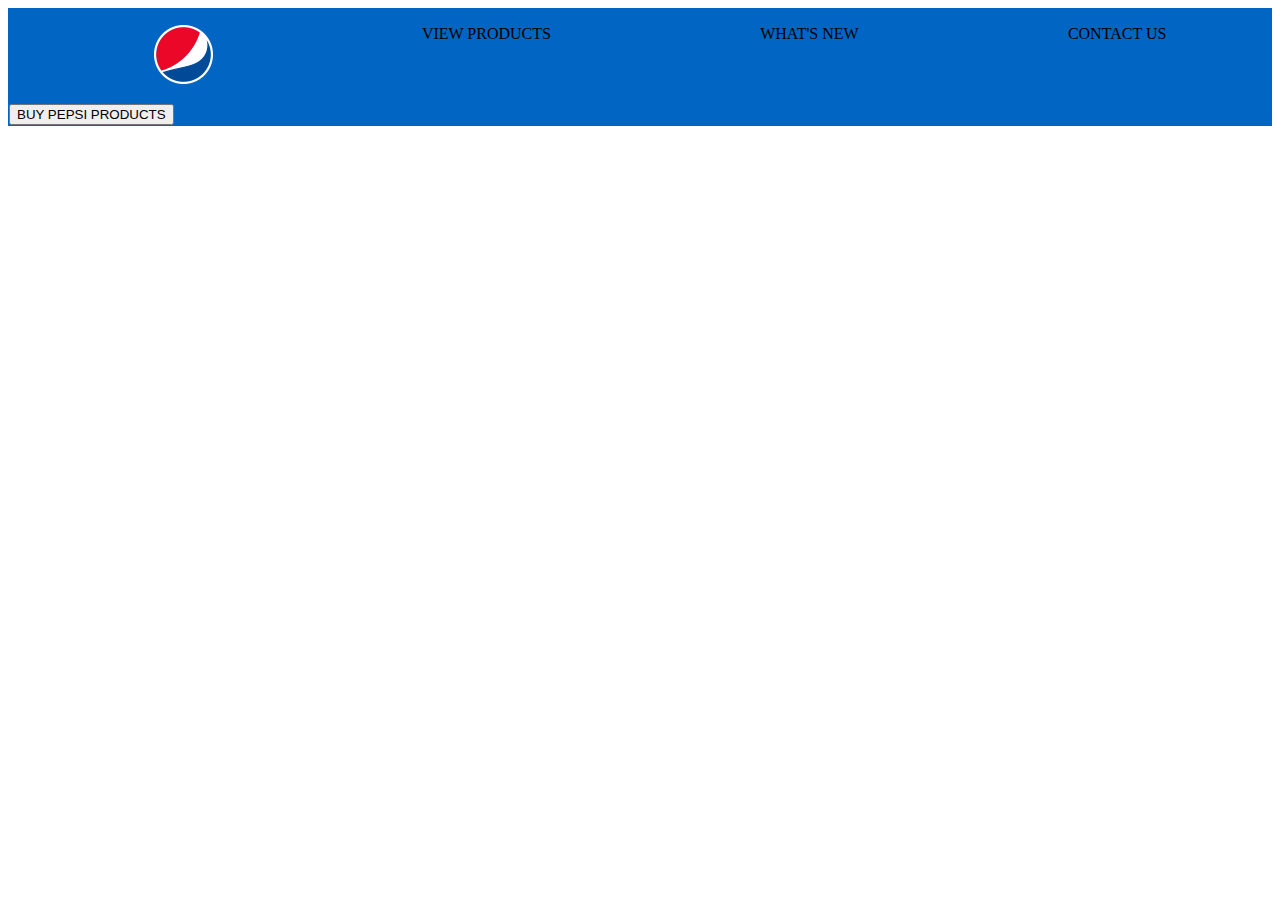
<file: Sir Ghous Assignments/Assignment 3/Pepsi/index.html>
<!DOCTYPE html>
<html lang="en">
<head>
  <meta charset="UTF-8">
  <meta name="viewport" content="width=device-width, initial-scale=1.0">
  <title>Pepsi</title>
  <link rel="stylesheet" href="style.css">
</head>
<body>
  
  <nav>
    
    <div>
      <ul class="ul-flex">
        <li><img src="./images/pepsi icon.png"></li>
        <li>VIEW PRODUCTS</li>
        <li>WHAT'S NEW</li>
        <li>CONTACT US</li>
      </ul>
    </div>

    <div>
      <button>BUY PEPSI PRODUCTS</button>
    </div>
  </nav>

</body>
</html>
</file>
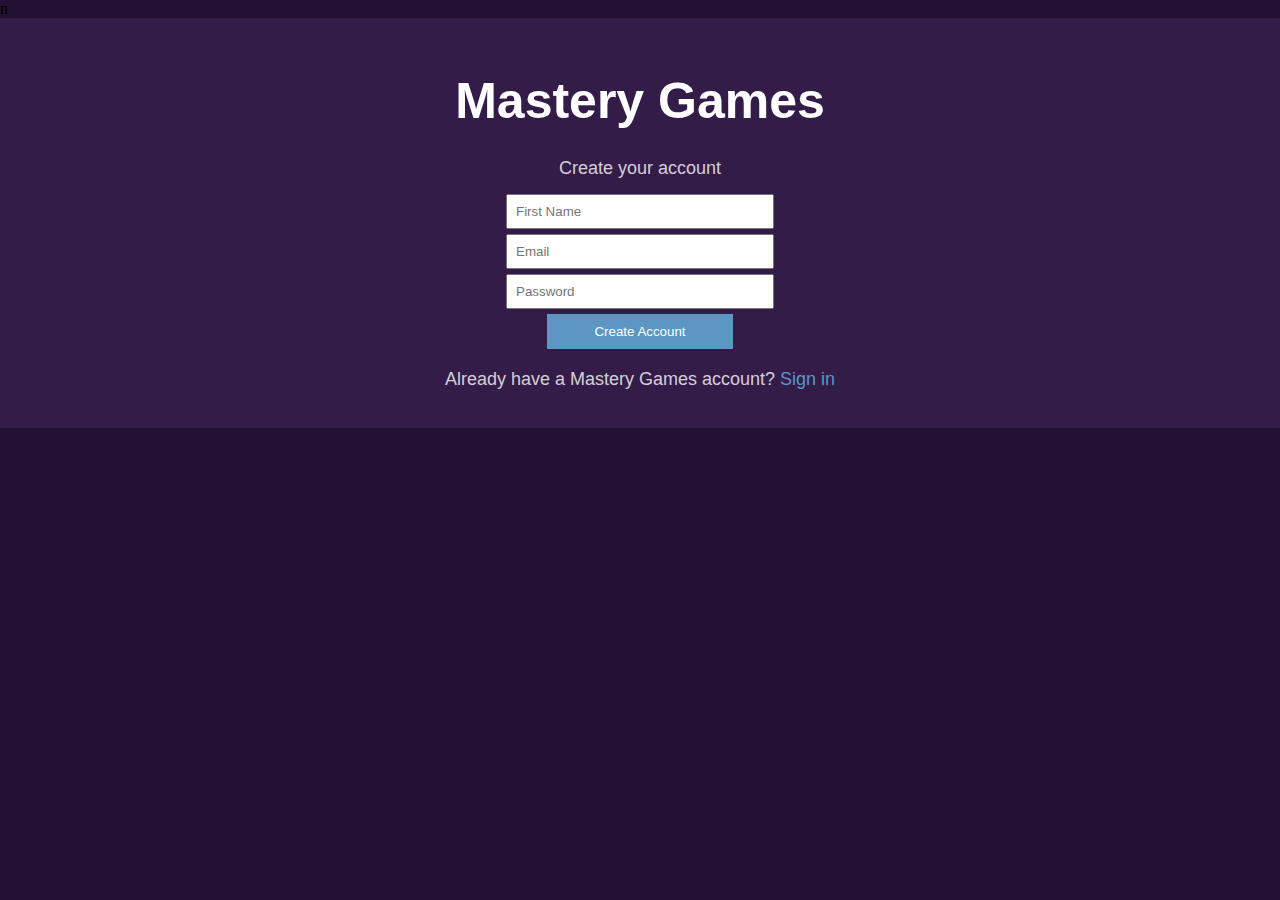
<file: Sir Khurram khan/Practicte/Practice 1/index.html>
<!DOCTYPE html>
<html lang="en">
<head>
    <meta charset="UTF-8">
    <meta name="viewport" content="width=device-width, initial-scale=1.0">
    <title>Zombie game</title>
    <link rel="stylesheet" href="style.css">n
</head>
<body>
    
    <div class="main">
        <div class="line">
            <h1 class="mastery">Mastery Games</h1>
            <p class="account">Create your account</p>
        </div>

        <div class="line1">
            <form action="">
                <input class="input" placeholder="First Name" required type="text" name="name"><br>
                <input class="input" required placeholder="Email" type="email" name="name"><br>
                <input class="input" required type="password" placeholder="Password" name="name"><br>
                <button class="inputad">Create Account</button>
            </form>
        </div>

        <div style="text-align: center;">
            <p class="account">Already have a Mastery Games account? <label class="account" style="color: rgb(92, 150, 195);"> Sign in</label></p>
        </div>

    </div>

</body>
</html>
</file>
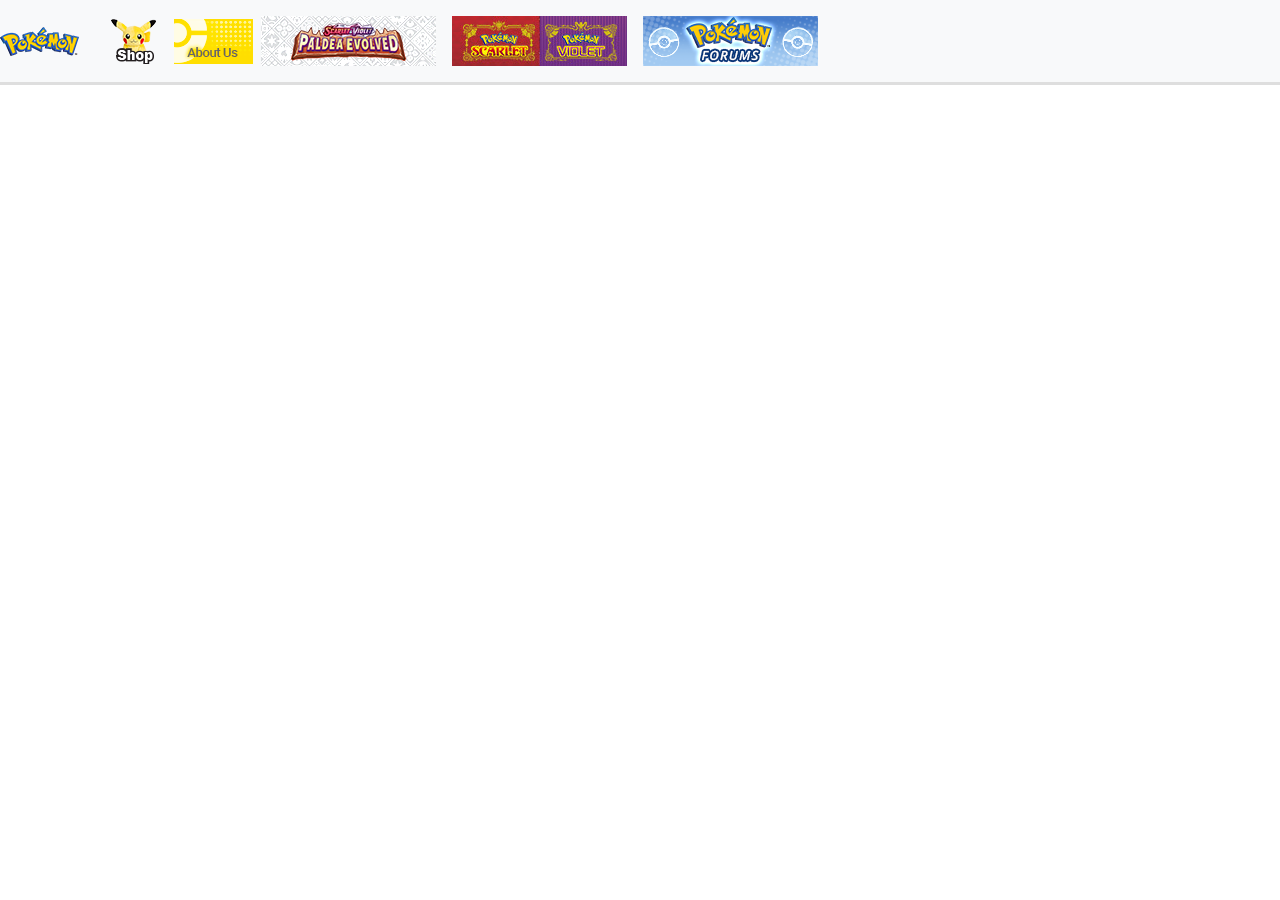
<file: Web and app crash course/Sir Saad/Assignment 1/index.html>
<!DOCTYPE html>
<html lang="en">
<head>
    <meta charset="UTF-8">
    <meta name="viewport" content="width=device-width, initial-scale=1.0">
    <title>Pokemon</title>
    <link rel="stylesheet" href="style.css">
    <link rel="stylesheet" href="	https://cdn.jsdelivr.net/npm/bootstrap@5.3.1/dist/css/bootstrap.min.css">
</head>
<body>

    <nav class="navbar navbar-expand-lg navbar-light bg-light f-div">
        <a class="navbar-brand" href="#"><img src="./images/logo-pokemon-79x45.png"></a>
        <a href="#"><img src="./images/logo-pokemoncenter-79x45.png"></a>
        <a href="#"><img src="./images/corporate-en.png"></a>
        <button class="navbar-toggler" type="button" data-toggle="collapse" data-target="#navbarNavAltMarkup" aria-controls="navbarNavAltMarkup" aria-expanded="false" aria-label="Toggle navigation">
          <span class="navbar-toggler-icon"></span>
        </button>
        <div class="collapse navbar-collapse" id="navbarNavAltMarkup">
          <div class="navbar-nav">
            <a class="nav-item nav-link active" href="#"><img src="./images/sv02-gus-175-en.png"></a>
            <a class="nav-item nav-link" href="#"><img src="./images/scarlet-violet-175x50-en.jpg"></a>
            <a class="nav-item nav-link" href="#"><img src="./images/community-forums-175x50-en.png"></a>
          </div>
        </div>
      </nav>

      
      
    
    <script src="	https://cdn.jsdelivr.net/npm/bootstrap@5.3.1/dist/js/bootstrap.bundle.min.js"></script>
</body>
</html>
</file>
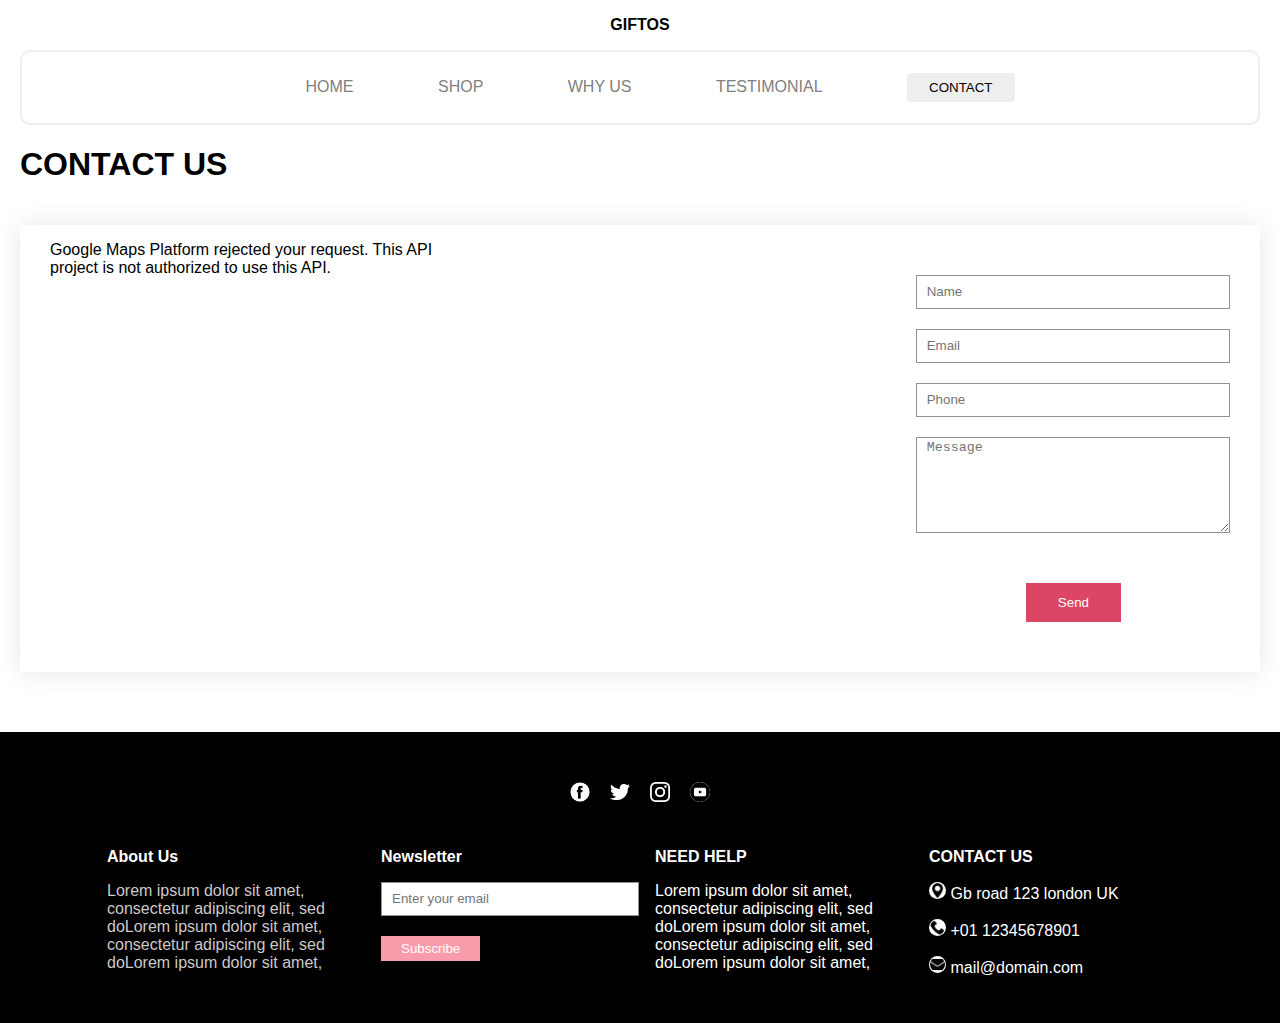
<file: Sir Khurram khan/Assignment 2/pages/contact.html>
<!DOCTYPE html>
<html lang="en">
<head>
    <meta charset="UTF-8">
    <meta name="viewport" content="width=device-width, initial-scale=1.0">
    <title>Contact</title>
    <link rel="stylesheet" href="style.css">
</head>
<body>
    <p class="giftos">GIFTOS</p>
    <nav>
        <ul class="nav">
            <li><a href="../index.html">HOME</a></li>
            <li><a href="./shop.html">SHOP</a></li>
            <li><a href="./why.html">WHY US</a></li>
            <li><a href="./testimonial.html">TESTIMONIAL</a></li>
            <li><button class="white-button">CONTACT</button></li>
    </ul>
</nav>

<div class="contact-us">
    <h1 style="text-transform: uppercase; padding-left: 20px;">Contact Us</h1>
</div>

<div class="box-shadow margin">
    <div class="cba"><p>Google Maps Platform rejected your request. This API project is not authorized to use this API.</p></div>
   <div class="inputs">
       <div class="inputs-chlid">
           <input class="block" placeholder="Name" type="text">
           <input class="block" placeholder="Email" type="email">
           <input class="block" placeholder="Phone" type="number">
           <textarea name="message" class="block1" placeholder="Message" cols="50" rows="6"></textarea>
           <div class="abc">
               <form action="./index.html">
                   <input type="button" class="contact-button1" value="Send">
                </form>
            </div>
        </div>
    </div>
</div>

<div class="main">
    <div class="main-child1">
        <img class="imageabc" src="../images/facebook-icon-round-white-first-aid-symbol-logo-trademark-transparent-png-839181-removebg-preview.png">
        <img class="imageabc"  src="../images/twitter.png">
        <img class="imageabc" src="../images/instagram.png">
        <img style="background-color: white; border-radius: 50px;" class="imageabc" src="../images/youtube.png">
    </div>
    <div class="flex">
        <div class="samediv">
            <p><b>About Us</b></p>
            <p class="gray">
                Lorem ipsum dolor sit amet, consectetur 
                adipiscing elit, sed doLorem ipsum dolor sit amet, consectetur adipiscing elit, sed
                 doLorem ipsum dolor sit amet,
            </p>
        </div>

        <div class="samediv">
            <p>
                <b>Newsletter</b>
                <!-- <br> -->
            </p>

            <input class="block2" placeholder="Enter your email" type="email" name="email">

            
            
                <button class="subscribe">Subscribe</button>
        </div>

        <div class="samediv">
            <p><b>NEED HELP</b></p>
            <p>Lorem ipsum dolor sit amet, consectetur adipiscing elit, 
                sed doLorem ipsum dolor sit amet, consectetur adipiscing elit, sed
                 doLorem ipsum dolor sit amet,</p>
        </div>

        <div class="samediv">
            <p>
                <b>    
            CONTACT US
            </b>
        </p>

        <p><img class="icon" src="../images/map.png"> Gb road 123 london UK</p>
        <p><img class="icon" src="../images/phone.png"> +01 12345678901</p>
        <p><img class="icon" src="../images/mail.png"> mail@domain.com</p>

        </div>
    </div>
</div>
</body>
</html>
</file>
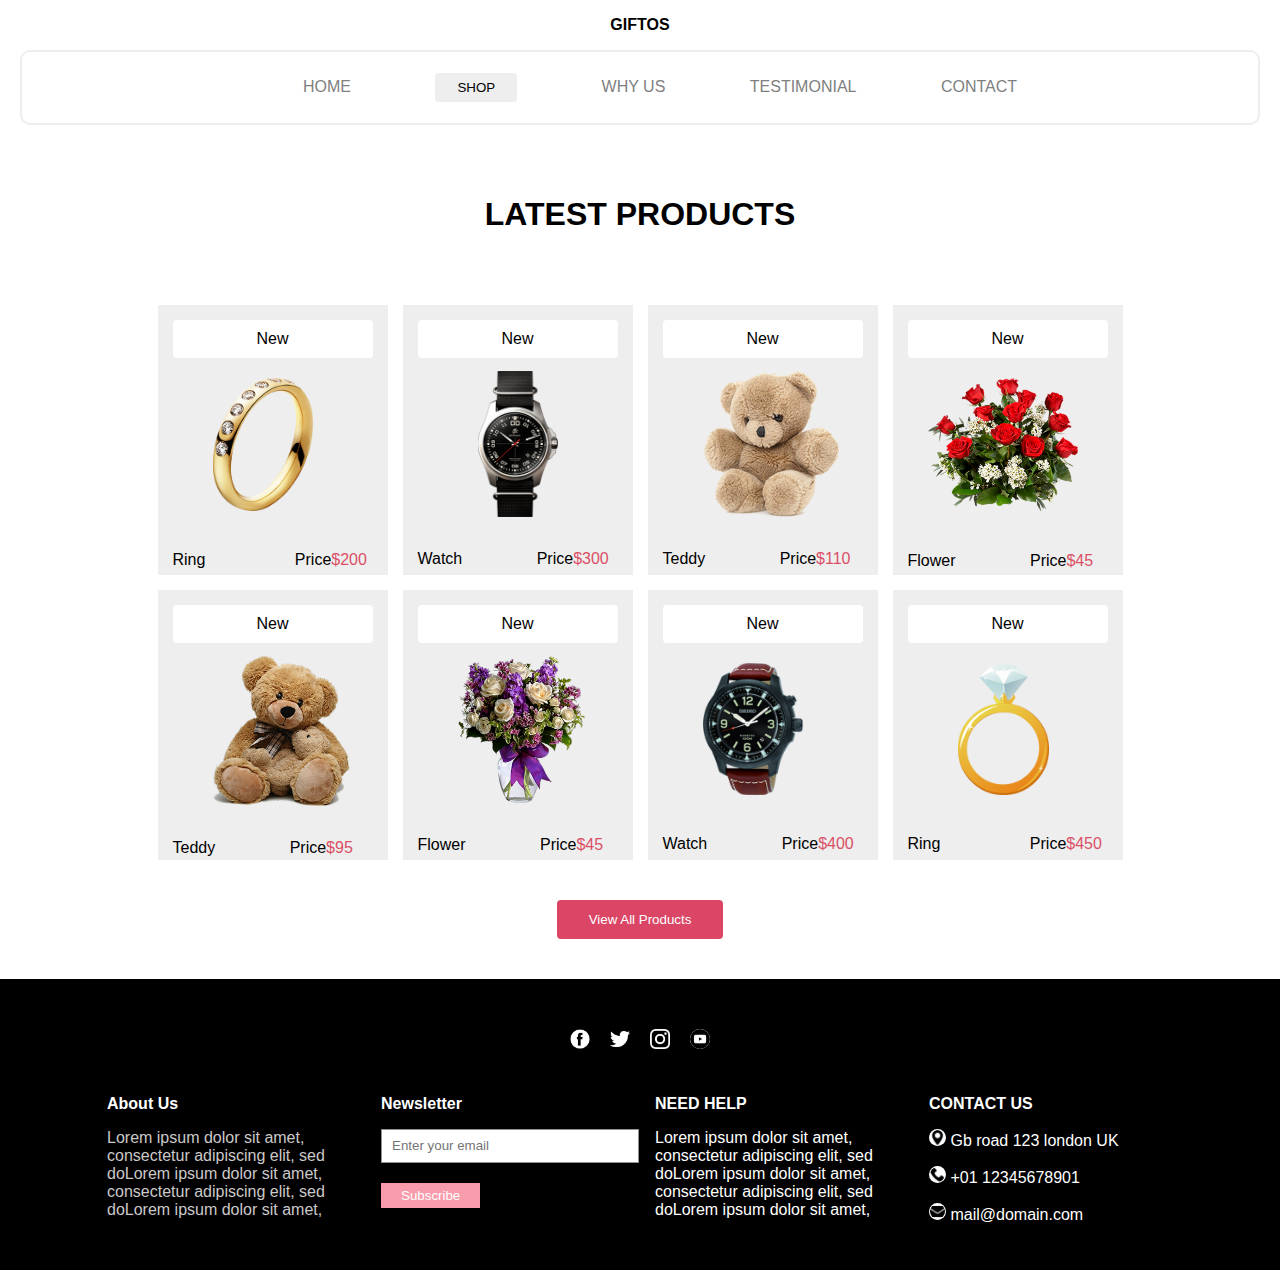
<file: Sir Khurram khan/Assignment 2/pages/shop.html>
<!DOCTYPE html>
<html lang="en">
<head>
    <meta charset="UTF-8">
    <meta name="viewport" content="width=device-width, initial-scale=1.0">
    <title>Shop</title>
    <link rel="stylesheet" href="style.css">
</head>
<body>
    <p class="giftos">GIFTOS</p>
        <nav>
            <ul class="nav">
                <li><a href="../index.html">HOME</a></li>
                <li><button class="white-button">SHOP</button></li>
            <li><a href="./why.html">WHY US</a></li>
            <li><a href="./testimonial.html">TESTIMONIAL</a></li>
            <li><a href="./contact.html">CONTACT</a></li>
        </ul>
    </nav>

    <div class="whitediv">
        <h1 class="align-center">LATEST PRODUCTS</h1>
    </div>

    <div class="boxes-parent">

        <div class="inlin-block">
            <div class="new">
                New
            </div>
            <img class="img" src="../images/ring.png">
            <p class="price">Ring Price<span class="red">$200</span></p>
        </div>
        
        <div class="inlin-block">
            <div class="new">
                New
            </div>
            <img class="img1" src="../images/watch.png">
            <p class="price2">Watch Price<span class="red">$300</span></p>
        
        </div><div class="inlin-block">
            <div class="new">
                New
            </div>
            <img class="img4" src="../images/bear.png">
            <p class="price2">Teddy Price<span class="red">$110</span></p>
        
        </div>
        <div class="inlin-block">
            <div class="new">
                New
            </div>
            <img class="img3" src="../images/rose.png">
            <p class="price2">Flower Price<span class="red">$45</span></p>
        </div>
    </div>
    <div class="boxes-parent1">
        <div class="inlin-block">
            <div class="new">
                New
            </div>
            <img class="img4" src="../images/bear2.png">
            <p class="price2">Teddy Price<span class="red">$95</span></p>
            
        </div>
        <div class="inlin-block">
            <div class="new">
                New
            </div>
            <img class="img5" src="../images/flower.png">
            <p class="price2">Flower Price<span class="red">$45</span></p>
        </div>
        <div class="inlin-block">
            <div class="new">
                New
            </div>
            <img class="img" src="../images/watch2.png">
            <p class="price2">Watch Price<span class="red">$400</span></p>
        
        </div>
        <div class="inlin-block">
            <div class="new">
                New
            </div>
            <img class="img7" src="../images/ring2.png">
            <p class="price">Ring Price<span class="red">$450</span></p>
        </div>
    </div>
    <div class="contact-button-parent">
        <button class="contact-button">View All Products</button>
    </div>

    <div class="main">
        <div class="main-child1">
            <img class="imageabc" src="../images/facebook-icon-round-white-first-aid-symbol-logo-trademark-transparent-png-839181-removebg-preview.png">
            <img class="imageabc"  src="../images/twitter.png">
            <img class="imageabc" src="../images/instagram.png">
            <img style="background-color: white; border-radius: 50px;" class="imageabc" src="../images/youtube.png">
        </div>
        <div class="flex">
            <div class="samediv">
                <p><b>About Us</b></p>
                <p class="gray">
                    Lorem ipsum dolor sit amet, consectetur 
                    adipiscing elit, sed doLorem ipsum dolor sit amet, consectetur adipiscing elit, sed
                     doLorem ipsum dolor sit amet,
                </p>
            </div>

            <div class="samediv">
                <p>
                    <b>Newsletter</b>
                    <!-- <br> -->
                </p>

                <input class="block2" placeholder="Enter your email" type="email" name="email">

                
                
                    <button class="subscribe">Subscribe</button>
            </div>

            <div class="samediv">
                <p><b>NEED HELP</b></p>
                <p>Lorem ipsum dolor sit amet, consectetur adipiscing elit, 
                    sed doLorem ipsum dolor sit amet, consectetur adipiscing elit, sed
                     doLorem ipsum dolor sit amet,</p>
            </div>

            <div class="samediv">
                <p>
                    <b>    
                CONTACT US
                </b>
            </p>

            <p><img class="icon" src="../images/map.png"> Gb road 123 london UK</p>
            <p><img class="icon" src="../images/phone.png"> +01 12345678901</p>
            <p><img class="icon" src="../images/mail.png"> mail@domain.com</p>

            </div>
        </div>
    </div>

</body>
</html>
</file>
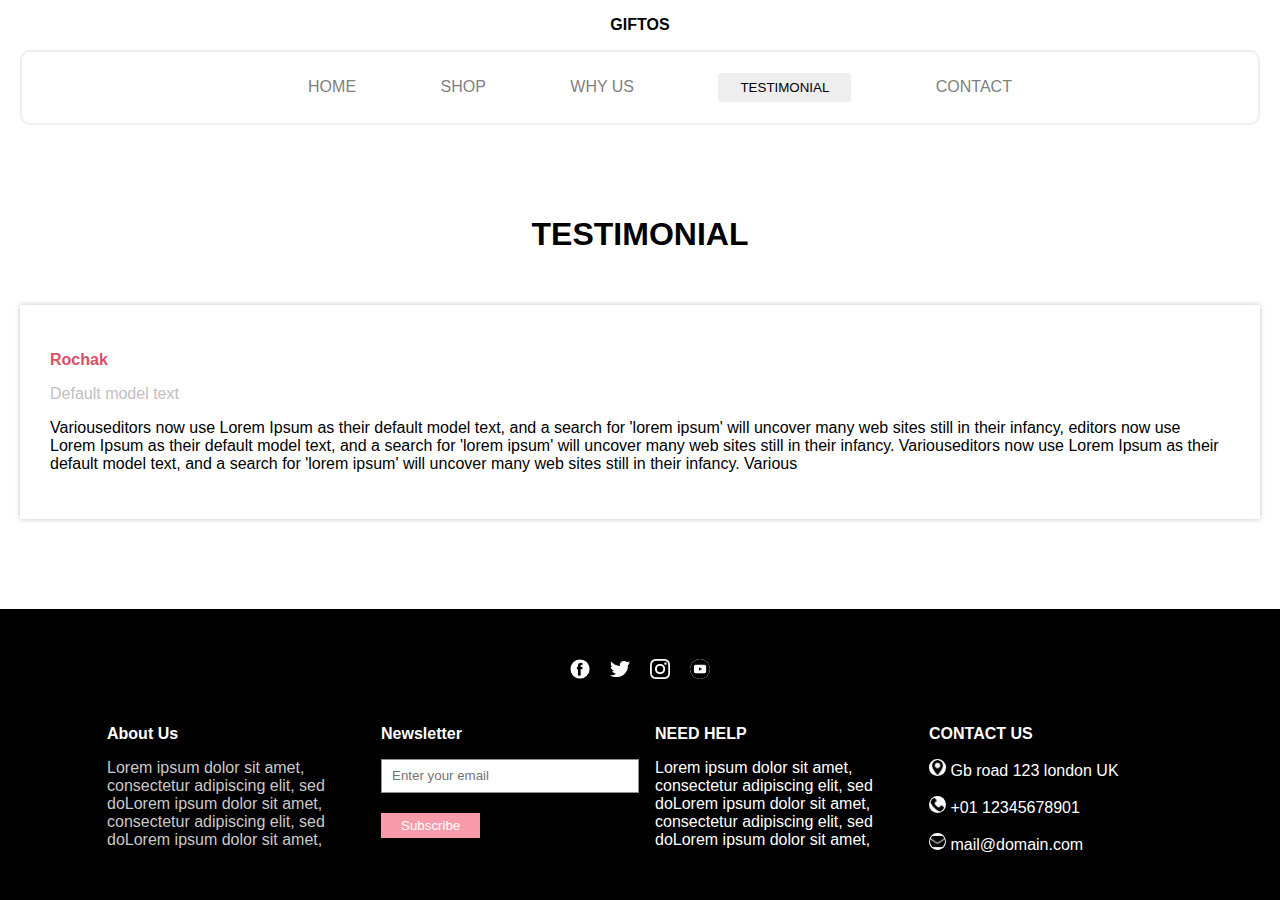
<file: Sir Khurram khan/Assignment 2/pages/testimonial.html>
<!DOCTYPE html>
<html lang="en">
<head>
    <meta charset="UTF-8">
    <meta name="viewport" content="width=device-width, initial-scale=1.0">
    <title>Testmonial</title>
    <link rel="stylesheet" href="style.css">
</head>
<body>
    <p class="giftos">GIFTOS</p>
    <nav>
        <ul class="nav">
            <li><a href="../index.html">HOME</a></li>
            <li><a href="./shop.html">SHOP</a></li>
            <li><a href="./why.html">WHY US</a></li>
            <li><button class="white-button">TESTIMONIAL</button></li>
        <li><a href="./contact.html">CONTACT</a></li>
    </ul>
</nav>    

<div>
    <h1 class="testimonial">TESTIMONIAL</h1>
</div>

<div class="box">
    <p><b style="color: #db4f66;">Rochak</b></p>
    <p style="color: #bfc0c0;">Default model text</p>
    <P>Variouseditors now use Lorem Ipsum as their default model text, and a search for 'lorem ipsum' will uncover
         many web sites still in their infancy, editors now use Lorem Ipsum as their default model text, and a
          search for 'lorem ipsum' will uncover many web sites still in their infancy. Variouseditors now use 
          Lorem Ipsum as their default model text, and a search for 'lorem ipsum' will uncover many web sites
           still in their infancy. Various</P>
</div>

<div class="main">
    <div class="main-child1">
        <img class="imageabc" src="../images/facebook-icon-round-white-first-aid-symbol-logo-trademark-transparent-png-839181-removebg-preview.png">
        <img class="imageabc"  src="../images/twitter.png">
        <img class="imageabc" src="../images/instagram.png">
        <img style="background-color: white; border-radius: 50px;" class="imageabc" src="../images/youtube.png">
    </div>
    <div class="flex">
        <div class="samediv">
            <p><b>About Us</b></p>
            <p class="gray">
                Lorem ipsum dolor sit amet, consectetur 
                adipiscing elit, sed doLorem ipsum dolor sit amet, consectetur adipiscing elit, sed
                 doLorem ipsum dolor sit amet,
            </p>
        </div>

        <div class="samediv">
            <p>
                <b>Newsletter</b>
                <!-- <br> -->
            </p>

            <input class="block2" placeholder="Enter your email" type="email" name="email">

            
            
                <button class="subscribe">Subscribe</button>
        </div>

        <div class="samediv">
            <p><b>NEED HELP</b></p>
            <p>Lorem ipsum dolor sit amet, consectetur adipiscing elit, 
                sed doLorem ipsum dolor sit amet, consectetur adipiscing elit, sed
                 doLorem ipsum dolor sit amet,</p>
        </div>

        <div class="samediv">
            <p>
                <b>    
            CONTACT US
            </b>
        </p>

        <p><img class="icon" src="../images/map.png"> Gb road 123 london UK</p>
        <p><img class="icon" src="../images/phone.png"> +01 12345678901</p>
        <p><img class="icon" src="../images/mail.png"> mail@domain.com</p>

        </div>
    </div>
</div>


</body>
</html>
</file>
<file: Sir Khurram khan/Assignment 2/style.css>
body {
    font-family: Arial, Helvetica, sans-serif;
    margin: 0px;
    padding: 0px;
}
.nav {
    color: gray;
    list-style-type: none;
    text-align: center;
    
}

a {
    color: gray;
    text-decoration: none;
}

nav {
    padding: 5px 0px;
    background-color: #f9ece6;
}

li {
    display: inline-block;
    margin: 0px 40px;
}

.giftos {
    text-align: center;
    font-weight: bolder;
}

.white-button {
    color: black;
    background-color: white;
    border: 2px solid white;
    border-radius: 4px;
    padding: 5px 20px;
}


.pink {
    padding: 50px;
    margin: 0px;
    background-color: #f89cab;
    color: white;
    height: 350px;
}

.contact-button {
    color: white;
    background-color: #db4566;
    border: 2px solid #db4566;
    padding: 10px 30px;
    border-radius: 4px;
    cursor: pointer;
}

.inline {
    display: inline;
}

.inline1 {
    display: flex;
    justify-content: center;
    /* flex-wrap: wrap; */
}

.slider {
    height: 350px;
}

.whitediv {
    padding: 50px 35px;
    margin: 0px;
}

.align-center {
    text-align: center;
}

.inlin-block {
    padding: 15px;
    background-color: #eee;
    display: inline-block;
    width: 200px;
    height: 240px;
    cursor: pointer;
}

.new {
    background-color: white;
    border-radius: 4px;
    text-align: center;
    padding: 10px 5px;
}

.boxes-parent {
    margin: 0px 15px;
    display: flex;
    gap: 15px;
    justify-content: center;
    flex-wrap: wrap;
}

.img {
    width: 100px;
    margin: 20px 40px;
}

.img1 {
    width: 80px;
    margin: 13px 60px;
}

.price {
    word-spacing: 85px;
}


.price2 {
    word-spacing: 70px;
}

.img3 {
    width: 150px;
    margin: 20px 20px;
}
.img4 {
    width: 137px;
    margin: 13px 40px;
}

.img5 {
    width: 127px;
    margin: 13px 40px;
}


.boxes-parent1 {
    margin: 15px 15px;
    display: flex;
    gap: 15px;
    justify-content: center;
}
.img7 {
    width: 91px;
    margin: 20px 50px;
}

.contact-button-parent {
    display: flex;
    justify-content: center;
    margin-top: 40px;
}


.red {
    color: #db4f66;
}

.blue {
    margin: 70px 35px;
    background-color: #7fd7eb;
    border-radius: 10px;
    display: flex;
    justify-content: space-around;
    color: white;
    padding: 0px 35px;
    padding-top: 35px;
    gap: 35px;
}

.girl {
    display: flex;
    align-items: end;
}

.same {
    padding: 10px 40px;
    border-radius: 0px;
    border-color: transparent;
    color: white;
}

.colorwhite {
    color: black;
    background-color: white;
}

button {
    cursor: pointer;
}

.colorblue {
    background-color: #109dbd;
}

.div-parent {
    display: flex;
    /* justify-content: space-evenly; */
    justify-content: center;
    gap: 30px;
    padding: 55px 0px;
}

.boxes {
    background-color: #f9f8f7;
    padding: 5px 50px;
    border-radius: 5px;
    text-align: center;
}

.purple {
    margin: 70px 35px;
    background-color: #6929a5;
    border-radius: 10px;
    display: flex;
    justify-content: space-around;
    color: white;
    padding: 0px 35px;
    padding-top: 35px;
    gap: 35px;
}

.bullons {
    display: flex;
    align-items: end;
    padding-bottom: 25px;
}

.colorpurple {
    background-color: #9242dd;
}

.contact-us {
    padding-bottom: 20px;
}

.box-shadow {
    display: flex;
    /* justify-content: center; */
    padding: 0px 30px;
    box-shadow: 0 0 25px 0 rgba(0,0,0,.1);
    margin: 0px 20px;
}

.inputs {
    padding: 50px 0px;
    display: flex;
    flex-direction: column;
    align-items: flex-end;
    width: 90%;
}

.block {
    display: block;
    margin-bottom: 20px;
    border-radius: 0px;
    outline: 0;
    border: 1px solid #919191;
    height: 30px;
    padding-left: 10px;
    width: 70%;
}

.block:focus {
    border-radius: 0px;
    height: 30px;
    outline: 0;
    border: 1px solid #919191;
    padding-left: 10px;
}
.block1 {
    display: block;
    margin-bottom: 20px;
    border-radius: 0px;
    outline: 0;
    border: 1px solid #919191;
    padding-left: 10px;
    width: 70%;
}

.block1:focus {
    border-radius: 0px;
    outline: 0;
    border: 1px solid #919191;
    padding-left: 10px;
    width: 70%;
}

.contact-button1 {
    color: white;
    background-color: #db4566;
    border: 2px solid #db4566;
    padding: 10px 30px;
    cursor: pointer;
    margin-top: 30px;
    display: flex;
}

.abc {
    /* border: 2px solid firebrick; */
    display: flex;
    justify-content: center;
    /* width: ; */
    width: 73%;
}


.cba {
    padding-right: 5%;
}

.testimonial {
    text-align: center;
    padding: 70px 0px 30px 0px;
}

.box {
    box-shadow: 0 0 5px 0 rgba(0,0,0,.25);
    padding: 30px;
    margin: 0px 20px 90px 20px;
}




.main {
    background-color: black;
    color: white;
    padding: 30px 30px;
}

.imageabc {
    width: 20px;
    cursor: pointer;
}

.main-child1 {
    display: flex;
    justify-content: center;
    gap: 20px;
    padding: 20px 0px;
}

.gray {
    color: #cbc9c9;
}

.inputs-chlid {
    display: flex;
    flex-direction: column;
    align-items: flex-end;
}


.block2 {
    display: block;
    margin-bottom: 20px;
    border-radius: 0px;
    outline: 0;
    border: 1px solid #919191;
    height: 30px;
    /* padding-left: 10px; */
    width: 100%;
    padding-left: 10px;
}

.block2:focus {
    border-radius: 0px;
    height: 30px;
    outline: 0;
    border: 1px solid #919191;
    /* padding-left: 10px; */
}

.flex {
    display: flex;
    gap: 30px;
    justify-content: center;
    padding-top: 10px;
}

.subscribe {
    background-color: #f89cab;
    color: white;
    border: #f89cab;
    padding: 5px 20px;
}

.samediv {
    width: 20%;
}

.icon {
    background-color: white;
    border-radius: 50%;
    width: 15px;
    padding: 1px;
}
</file>
<file: Sir Khurram khan/Assignment 3/style.css>
body {
    font-family: Arial, Helvetica, sans-serif;
    margin: 0px;
    padding: 0px;
}
.nav {
    color: gray;
    list-style-type: none;
    text-align: center;
    
}

a {
    color: gray;
    text-decoration: none;
}

nav {
    padding: 5px 0px;
    background-color: #f9ece6;
}

li {
    display: inline-block;
    margin: 0px 40px;
}

.giftos {
    text-align: center;
    font-weight: bolder;
}

.white-button {
    color: black;
    background-color: white;
    border: 2px solid white;
    border-radius: 4px;
    padding: 5px 20px;
}


.pink {
    padding: 50px;
    margin: 0px;
    background-color: #f89cab;
    color: white;
    height: 350px;
}

.contact-button {
    color: white;
    background-color: #db4566;
    border: 2px solid #db4566;
    padding: 10px 30px;
    border-radius: 4px;
    cursor: pointer;
}

.inline {
    display: inline;
}

.inline1 {
    display: flex;
    justify-content: center;
    /* flex-wrap: wrap; */
}

.slider {
    height: 350px;
}

.whitediv {
    padding: 50px 35px;
    margin: 0px;
}

.align-center {
    text-align: center;
}

.inlin-block {
    padding: 15px;
    background-color: #eee;
    display: inline-block;
    width: 200px;
    height: 240px;
    cursor: pointer;
}

.new {
    background-color: white;
    border-radius: 4px;
    text-align: center;
    padding: 10px 5px;
}

.boxes-parent {
    margin: 0px 15px;
    display: flex;
    gap: 15px;
    justify-content: center;
    flex-wrap: wrap;
}

.img {
    width: 100px;
    margin: 20px 40px;
}

.img1 {
    width: 80px;
    margin: 13px 60px;
}

.price {
    word-spacing: 85px;
}


.price2 {
    word-spacing: 70px;
}

.img3 {
    width: 150px;
    margin: 20px 20px;
}
.img4 {
    width: 137px;
    margin: 13px 40px;
}

.img5 {
    width: 127px;
    margin: 13px 40px;
}


.boxes-parent1 {
    margin: 15px 15px;
    display: flex;
    gap: 15px;
    justify-content: center;
}
.img7 {
    width: 91px;
    margin: 20px 50px;
}

.contact-button-parent {
    display: flex;
    justify-content: center;
    margin-top: 40px;
}


.red {
    color: #db4f66;
}

.blue {
    margin: 70px 35px;
    background-color: #7fd7eb;
    border-radius: 10px;
    display: flex;
    justify-content: space-around;
    color: white;
    padding: 0px 35px;
    padding-top: 35px;
    gap: 35px;
}

.girl {
    display: flex;
    align-items: end;
}

.same {
    padding: 10px 40px;
    border-radius: 0px;
    border-color: transparent;
    color: white;
}

.colorwhite {
    color: black;
    background-color: white;
}

button {
    cursor: pointer;
}

.colorblue {
    background-color: #109dbd;
}

.div-parent {
    display: flex;
    /* justify-content: space-evenly; */
    justify-content: center;
    gap: 30px;
    padding: 55px 0px;
}

.boxes {
    background-color: #f9f8f7;
    padding: 5px 50px;
    border-radius: 5px;
    text-align: center;
}

.purple {
    margin: 70px 35px;
    background-color: #6929a5;
    border-radius: 10px;
    display: flex;
    justify-content: space-around;
    color: white;
    padding: 0px 35px;
    padding-top: 35px;
    gap: 35px;
}

.bullons {
    display: flex;
    align-items: end;
    padding-bottom: 25px;
}

.colorpurple {
    background-color: #9242dd;
}

.contact-us {
    padding-bottom: 20px;
}

.box-shadow {
    display: flex;
    /* justify-content: center; */
    padding: 0px 30px;
    box-shadow: 0 0 25px 0 rgba(0,0,0,.1);
    margin: 0px 20px;
}

.inputs {
    padding: 50px 0px;
    display: flex;
    flex-direction: column;
    align-items: flex-end;
    width: 90%;
}

.block {
    display: block;
    margin-bottom: 20px;
    border-radius: 0px;
    outline: 0;
    border: 1px solid #919191;
    height: 30px;
    padding-left: 10px;
    width: 70%;
}

.block:focus {
    border-radius: 0px;
    height: 30px;
    outline: 0;
    border: 1px solid #919191;
    padding-left: 10px;
}
.block1 {
    display: block;
    margin-bottom: 20px;
    border-radius: 0px;
    outline: 0;
    border: 1px solid #919191;
    padding-left: 10px;
    width: 70%;
}

.block1:focus {
    border-radius: 0px;
    outline: 0;
    border: 1px solid #919191;
    padding-left: 10px;
    width: 70%;
}

.contact-button1 {
    color: white;
    background-color: #db4566;
    border: 2px solid #db4566;
    padding: 10px 30px;
    cursor: pointer;
    margin-top: 30px;
    display: flex;
}

.abc {
    /* border: 2px solid firebrick; */
    display: flex;
    justify-content: center;
    /* width: ; */
    width: 73%;
}


.cba {
    padding-right: 5%;
}

.testimonial {
    text-align: center;
    padding: 70px 0px 30px 0px;
}

.box {
    box-shadow: 0 0 5px 0 rgba(0,0,0,.25);
    padding: 30px;
    margin: 0px 20px 90px 20px;
}




.main {
    background-color: black;
    color: white;
    padding: 30px 30px;
}

.imageabc {
    width: 20px;
    cursor: pointer;
}

.main-child1 {
    display: flex;
    justify-content: center;
    gap: 20px;
    padding: 20px 0px;
}

.gray {
    color: #cbc9c9;
}

.inputs-chlid {
    display: flex;
    flex-direction: column;
    align-items: flex-end;
}


.block2 {
    display: block;
    margin-bottom: 20px;
    border-radius: 0px;
    outline: 0;
    border: 1px solid #919191;
    height: 30px;
    /* padding-left: 10px; */
    width: 100%;
    padding-left: 10px;
}

.block2:focus {
    border-radius: 0px;
    height: 30px;
    outline: 0;
    border: 1px solid #919191;
    /* padding-left: 10px; */
}

.flex {
    display: flex;
    gap: 30px;
    justify-content: center;
    padding-top: 10px;
}

.subscribe {
    background-color: #f89cab;
    color: white;
    border: #f89cab;
    padding: 5px 20px;
}

.samediv {
    width: 20%;
}

.icon {
    background-color: white;
    border-radius: 50%;
    width: 15px;
    padding: 1px;
}

.ordersite {
    color: black;
}
</file>
<file: Web and app crash course/Giftos website/style.css>
body {
    font-family: Arial, Helvetica, sans-serif;
    margin: 0px;
    padding: 0px;
}
.nav {
    color: gray;
    list-style-type: none;
    text-align: center;
    
}

a {
    color: gray;
    text-decoration: none;
}

nav {
    padding: 5px 0px;
    background-color: #f9ece6;
}

li {
    display: inline-block;
    margin: 0px 40px;
}

.giftos {
    text-align: center;
    font-weight: bolder;
}

.white-button {
    color: black;
    background-color: white;
    border: 2px solid white;
    border-radius: 4px;
    padding: 5px 20px;
}


.pink {
    padding: 50px;
    margin: 0px;
    background-color: #f89cab;
    color: white;
}

.contact-button {
    color: white;
    background-color: #db4566;
    border: 2px solid #db4566;
    padding: 10px 30px;
    border-radius: 4px;
    cursor: pointer;
}

.inline {
    display: inline;
}

.inline1 {
    display: flex;
    justify-content: center;
    /* flex-wrap: wrap; */
}

.slider {
    height: 350px;
}

.whitediv {
    padding: 50px 35px;
    margin: 0px;
}

.align-center {
    text-align: center;
}

.inlin-block {
    padding: 15px;
    background-color: #eee;
    display: inline-block;
    width: 200px;
    height: 240px;
    cursor: pointer;
}

.new {
    background-color: white;
    border-radius: 4px;
    text-align: center;
    padding: 10px 5px;
}

.boxes-parent {
    margin: 0px 15px;
    display: flex;
    gap: 15px;
    justify-content: center;
}

.img {
    width: 100px;
    margin: 20px 40px;
}

.img1 {
    width: 80px;
    margin: 13px 60px;
}

.price {
    word-spacing: 85px;
}


.price2 {
    word-spacing: 70px;
}

.img3 {
    width: 150px;
    margin: 20px 20px;
}
.img4 {
    width: 137px;
    margin: 13px 40px;
}

.img5 {
    width: 127px;
    margin: 13px 40px;
}



.img7 {
    width: 91px;
    margin: 20px 50px;
}

.contact-button-parent {
    display: flex;
    justify-content: center;
    margin-top: 40px;
}


.red {
    color: #db4f66;
}

.blue {
    margin: 70px 35px;
    background-color: #7fd7eb;
    border-radius: 10px;
    display: flex;
    justify-content: space-around;
    color: white;
    padding: 0px 35px;
    padding-top: 35px;
    gap: 35px;
    flex-wrap: wrap;
    align-content: center;
}

.girl {
    display: flex;
    align-items: end;
}

.same {
    padding: 10px 40px;
    border-radius: 0px;
    border-color: transparent;
    color: white;
}

.colorwhite {
    color: black;
    background-color: white;
}

button {
    cursor: pointer;
}

.colorblue {
    background-color: #109dbd;
}

.div-parent {
    display: flex;
    /* justify-content: space-evenly; */
    justify-content: center;
    gap: 30px;
    padding: 55px 0px;
}

.boxes {
    background-color: #f9f8f7;
    padding: 5px 50px;
    border-radius: 5px;
    text-align: center;
}

.purple {
    margin: 70px 35px;
    background-color: #6929a5;
    border-radius: 10px;
    display: flex;
    justify-content: space-around;
    color: white;
    padding: 0px 35px;
    padding-top: 35px;
    gap: 35px;
}

.bullons {
    display: flex;
    align-items: end;
    padding-bottom: 25px;
}

.colorpurple {
    background-color: #9242dd;
}

.contact-us {
    padding-bottom: 20px;
}

.box-shadow {
    display: flex;
    /* justify-content: center; */
    padding: 0px 30px;
    box-shadow: 0 0 25px 0 rgba(0,0,0,.1);
    margin: 0px 20px;
}

.inputs {
    padding: 50px 0px;
    display: flex;
    flex-direction: column;
    align-items: flex-end;
    width: 90%;
}

.block {
    display: block;
    margin-bottom: 20px;
    border-radius: 0px;
    outline: 0;
    border: 1px solid #919191;
    height: 30px;
    padding-left: 10px;
    width: 70%;
}

.block:focus {
    border-radius: 0px;
    height: 30px;
    outline: 0;
    border: 1px solid #919191;
    padding-left: 10px;
}
.block1 {
    display: block;
    margin-bottom: 20px;
    border-radius: 0px;
    outline: 0;
    border: 1px solid #919191;
    padding-left: 10px;
    width: 70%;
}

.block1:focus {
    border-radius: 0px;
    outline: 0;
    border: 1px solid #919191;
    padding-left: 10px;
    width: 70%;
}

.contact-button1 {
    color: white;
    background-color: #db4566;
    border: 2px solid #db4566;
    padding: 10px 30px;
    cursor: pointer;
    margin-top: 30px;
    display: flex;
}

.abc {
    /* border: 2px solid firebrick; */
    display: flex;
    justify-content: center;
    /* width: ; */
    width: 73%;
}


.cba {
    padding-right: 5%;
}

.testimonial {
    text-align: center;
    padding: 70px 0px 30px 0px;
}

.box {
    box-shadow: 0 0 5px 0 rgba(0,0,0,.25);
    padding: 30px;
    margin: 0px 20px 90px 20px;
}




.main {
    background-color: black;
    color: white;
    padding: 30px 30px;
}

.imageabc {
    width: 20px;
    cursor: pointer;
}

.main-child1 {
    display: flex;
    justify-content: center;
    gap: 20px;
    padding: 20px 0px;
}

.gray {
    color: #cbc9c9;
}

.inputs-chlid {
    display: flex;
    flex-direction: column;
    align-items: flex-end;
}


.block2 {
    display: block;
    margin-bottom: 20px;
    border-radius: 0px;
    outline: 0;
    border: 1px solid #919191;
    height: 30px;
    /* padding-left: 10px; */
    width: 100%;
    padding-left: 10px;
}

.block2:focus {
    border-radius: 0px;
    height: 30px;
    outline: 0;
    border: 1px solid #919191;
    /* padding-left: 10px; */
}

.flex {
    display: flex;
    gap: 30px;
    justify-content: center;
    padding-top: 10px;
}

.subscribe {
    background-color: #f89cab;
    color: white;
    border: #f89cab;
    padding: 5px 20px;
}

.samediv {
    width: 20%;
}

.icon {
    background-color: white;
    border-radius: 50%;
    width: 15px;
    padding: 1px;
}

.ordersite {
    color: black;
}

@media only screen and (max-width: 600px) {

    .inline1 {
        display: flex;
        flex-wrap: wrap;
        align-content: center;
    }

    .boxes-parent {
    display: flex;
    gap: 15px;
    justify-content: center;
    flex-wrap: wrap;
    align-content: center;
    }

}
</file>
<file: Sir Ghous Assignments/Assignment 3/Pepsi/style.css>
.ul-flex {
    display: flex;
    list-style-type: none;
    justify-content: space-around;
    align-content: center;
}

nav {
    background-color: #0065c3;
    justify-content: space-around;
    align-content: center;
    padding: 1px;
    height: 5%;
}

@font-face {
    font-family: sofia;
    src: url(./fonts/sofiapro/Fonts/sofiapro-light.otf);
}

body {
    font: sofia;
}
</file>
<file: Sir Khurram khan/Practicte/Practice 1/style.css>
body {
    background-color: rgb(35, 17, 52);
    margin: 0;
    padding: 0;
}

.main {
    background-color: rgb(51, 28, 72);
    padding: 20px;
}

.mastery {
    color: white;
    font-size: 50px;
    line-height: normal;
    font-family: Arial, Helvetica, sans-serif;
}

.account {
    font-size: large;
    font-family: Arial, Helvetica, sans-serif;
    color: rgba(255, 255, 255, 0.8);
}

.line {
    text-align: center;
    line-height: 10px;
    width: 100%;
}

.line1 {
    line-height: 40px;
    text-align: center;
}

.input {
    width: 20%;
    padding: 8px;
}

.inputad {
    background-color: rgb(92, 150, 195);
    color: white;
    padding: 10px;
    border: transparent;
    width: 15%;
    font-family: Arial, Helvetica, sans-serif;
}
</file>
<file: Web and app crash course/Sir Saad/Assignment 1/style.css>
.f-div {
    background-color: #f5f5f5;
    display: flex;
    justify-content: center;
    border-bottom: 3px solid #dedede;
    padding: 0px;
}

.pok {
    background-color: white;
    padding: 5px;
}

.pok1 {
    background-color: white;
    padding: 5px;
    box-shadow: 0 0 7px 1px #666666;
    margin: 0px 10px;
    margin-top: 2px;
}
</file>
<file: Sir Khurram khan/Assignment 2/pages/style.css>
body {
    font-family: Arial, Helvetica, sans-serif;
    margin: 0px;
    padding: 0px;
}
.nav {
    color: gray;
    list-style-type: none;
    text-align: center;
}

a {
    color: gray;
    text-decoration: none;
}

nav {
    padding: 5px 0px;
    background-color: transparent;
    border: 2px solid #eee;
    border-radius: 10px;
    margin: 0px 20px;
}

li {
    display: inline-block;
    margin: 0px 40px;
}

.giftos {
    text-align: center;
    font-weight: bolder;
}

.white-button {
    color: black;
    background-color: #eee;
    border: 2px solid #eee;
    border-radius: 4px;
    padding: 5px 20px;
}


.pink {
    padding: 50px;
    margin: 0px;
    background-color: #f89cab;
    color: white;
    height: 350px;
}

.contact-button {
    color: white;
    background-color: #db4566;
    border: 2px solid #db4566;
    padding: 10px 30px;
    border-radius: 4px;
    cursor: pointer;
    margin-bottom: 40px;
}

.inline {
    display: inline;
}

.inline1 {
    display: flex;
    justify-content: center;
}

.slider {
    height: 350px;
}

.whitediv {
    padding: 50px 35px;
    margin: 0px;
}

.align-center {
    text-align: center;
}

.inlin-block {
    padding: 15px;
    background-color: #eee;
    display: inline-block;
    width: 200px;
    height: 240px;
    cursor: pointer;
}

.new {
    background-color: white;
    border-radius: 4px;
    text-align: center;
    padding: 10px 5px;
}

.boxes-parent {
    margin: 0px 15px;
    display: flex;
    gap: 15px;
    justify-content: center;
}

.img {
    width: 100px;
    margin: 20px 40px;
}

.img1 {
    width: 80px;
    margin: 13px 60px;
}

.price {
    word-spacing: 85px;
}


.price2 {
    word-spacing: 70px;
}

.img3 {
    width: 150px;
    margin: 20px 20px;
}
.img4 {
    width: 137px;
    margin: 13px 40px;
}

.img5 {
    width: 127px;
    margin: 13px 40px;
}


.boxes-parent1 {
    margin: 15px 15px;
    display: flex;
    gap: 15px;
    justify-content: center;
}
.img7 {
    width: 91px;
    margin: 20px 50px;
}

.contact-button-parent {
    display: flex;
    justify-content: center;
    margin-top: 40px;
}


.red {
    color: #db4f66;
}

.blue {
    margin: 70px 35px;
    background-color: #7fd7eb;
    border-radius: 10px;
    display: flex;
    justify-content: space-around;
    color: white;
    padding: 0px 35px;
    padding-top: 35px;
    gap: 35px;
}

.girl {
    display: flex;
    align-items: end;
}

.same {
    padding: 10px 40px;
    border-radius: 0px;
    border-color: transparent;
    color: white;
}

.colorwhite {
    color: black;
    background-color: white;
}

button {
    cursor: pointer;
}

.colorblue {
    background-color: #109dbd;
}

.div-parent {
    display: flex;
    /* justify-content: space-evenly; */
    justify-content: center;
    gap: 30px;
    padding: 55px 0px;
}

.boxes {
    background-color: #f9f8f7;
    padding: 5px 50px;
    border-radius: 5px;
    text-align: center;
}

.purple {
    margin: 70px 35px;
    background-color: #6929a5;
    border-radius: 10px;
    display: flex;
    justify-content: space-around;
    color: white;
    padding: 0px 35px;
    padding-top: 35px;
    gap: 35px;
}

.bullons {
    display: flex;
    align-items: end;
    padding-bottom: 25px;
}

.colorpurple {
    background-color: #9242dd;
}

.contact-us {
    padding-bottom: 20px;
}

.box-shadow {
    display: flex;
    /* justify-content: center; */
    padding: 0px 30px;
    box-shadow: 0 0 25px 0 rgba(0,0,0,.1);
    margin: 0px 20px;
}

.inputs {
    padding: 50px 0px;
    display: flex;
    flex-direction: column;
    align-items: flex-end;
    width: 90%;
}

.block {
    display: block;
    margin-bottom: 20px;
    border-radius: 0px;
    outline: 0;
    border: 1px solid #919191;
    height: 30px;
    padding-left: 10px;
    width: 70%;
}

.block:focus {
    border-radius: 0px;
    height: 30px;
    outline: 0;
    border: 1px solid #919191;
    padding-left: 10px;
}
.block1 {
    display: block;
    margin-bottom: 20px;
    border-radius: 0px;
    outline: 0;
    border: 1px solid #919191;
    padding-left: 10px;
    width: 70%;
}

.block1:focus {
    border-radius: 0px;
    outline: 0;
    border: 1px solid #919191;
    padding-left: 10px;
    width: 90%;
}

.contact-button1 {
    color: white;
    background-color: #db4566;
    border: 2px solid #db4566;
    padding: 10px 30px;
    cursor: pointer;
    margin-top: 30px;
    display: flex;
}

.abc {
    /* border: 2px solid firebrick; */
    display: flex;
    justify-content: center;
    /* width: ; */
    width: 73%;
}


.cba {
    padding-right: 5%;
}

.testimonial {
    text-align: center;
    padding: 70px 0px 30px 0px;
}

.box {
    box-shadow: 0 0 5px 0 rgba(0,0,0,.25);
    padding: 30px;
    margin: 0px 20px 90px 20px;
}



.main {
    background-color: black;
    color: white;
    padding: 30px 30px;
}

.imageabc {
    width: 20px;
    cursor: pointer;
}

.main-child1 {
    display: flex;
    justify-content: center;
    gap: 20px;
    padding: 20px 0px;
}

.gray {
    color: #cbc9c9;
}

.inputs-chlid {
    display: flex;
    flex-direction: column;
    align-items: flex-end;
}


.block2 {
    display: block;
    margin-bottom: 20px;
    border-radius: 0px;
    outline: 0;
    border: 1px solid #919191;
    height: 30px;
    /* padding-left: 10px; */
    width: 100%;
    padding-left: 10px;
}

.block2:focus {
    border-radius: 0px;
    height: 30px;
    outline: 0;
    border: 1px solid #919191;
    /* padding-left: 10px; */
}

.flex {
    display: flex;
    gap: 30px;
    justify-content: center;
    padding-top: 10px;
}

.subscribe {
    background-color: #f89cab;
    color: white;
    border: #f89cab;
    padding: 5px 20px;
}

.samediv {
    width: 20%;
}

.icon {
    background-color: white;
    border-radius: 50%;
    width: 15px;
    padding: 1px;
}


.margin {
    margin-bottom: 60px;
}
</file>
